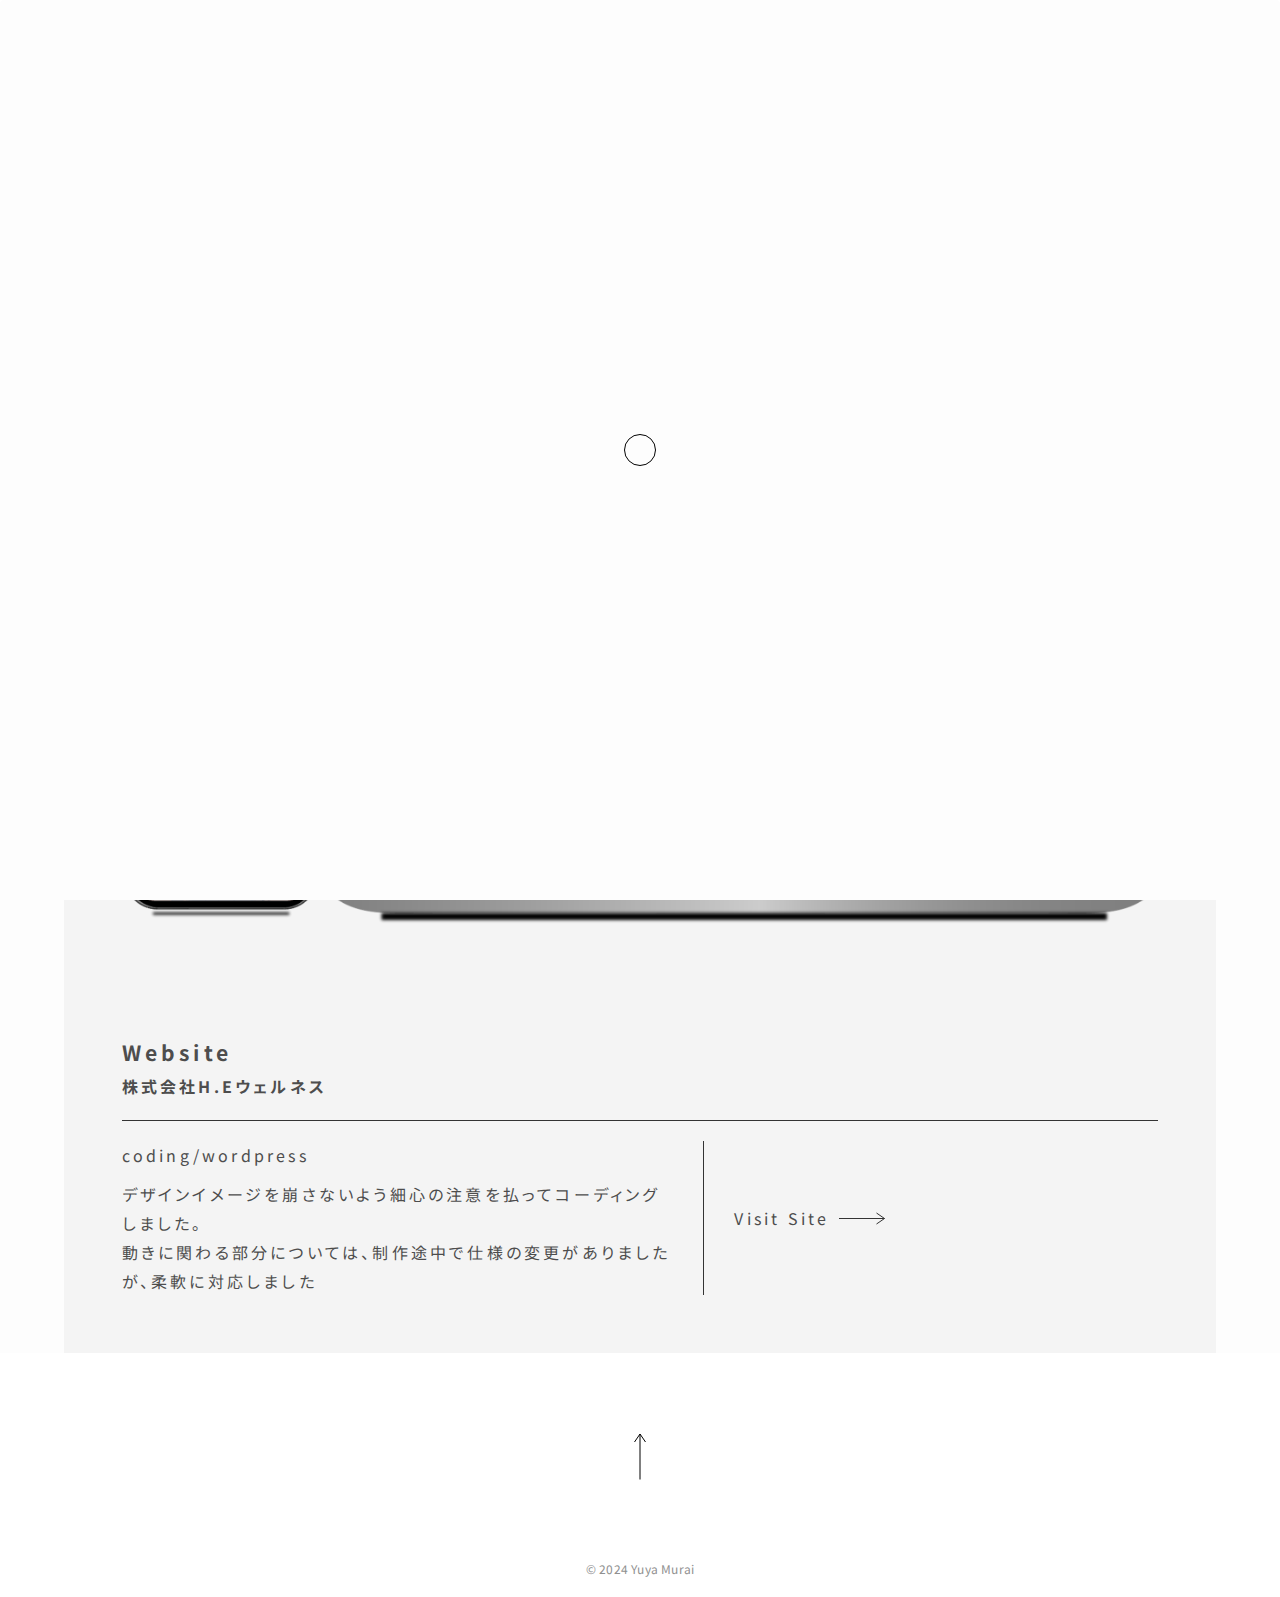
<file: works1.html>
<!DOCTYPE html>
<html>
    <head>
        <meta charset="utf-8">
        <meta http-equiv="X-UA-Compatible" content="IE=edge">
        <title>YUYA MURAI - PORT FOLIO</title>
        <meta name="description" content="">
        <meta name="viewport" content="width=device-width, initial-scale=1">
        <link rel="preconnect" href="https://fonts.googleapis.com">
        <link rel="preconnect" href="https://fonts.gstatic.com" crossorigin>
        <link href="https://fonts.googleapis.com/css2?family=Asap+Condensed:wght@200;300;400;500;600;700;800;900&family=Noto+Sans+JP:wght@100..900&display=swap" rel="stylesheet">
        <link rel="stylesheet" href="css/reset.css">
        <link rel="stylesheet" href="https://cdnjs.cloudflare.com/ajax/libs/animate.css/4.1.1/animate.min.css"/>
        <link rel="stylesheet" href="https://cdn.jsdelivr.net/npm/swiper@11/swiper-bundle.min.css"/>
        <link rel="stylesheet" href="css/style.css">
    </head>
    <body>
        <div class="load">
            <div class="sp sp-wave"></div>
        </div>
        <header>
            <div class="logo"><a href="index.html">YUYA MURAI</a></div>
            <nav class="pc-menu">
                <ul>
                    <li><a href="index.html#top-sec1">Profile</a></li>
                    <li><a href="index.html#top-sec2">Skill</a></li>
                    <li><a href="index.html#top-sec3">Works</a></li>
                </ul>
            </nav>
            <div class="sp-menu">
                <div class="header__inner">
                    <button id="js-hamburger" type="button" class="hamburger" aria-controls="navigation" aria-expanded="false" aria-label="メニューを開く">
                        <span class="hamburger__line"></span>
                        <span class="hamburger__text"></span>
                    </button>
                    <div class="header__nav-area js-nav-area" id="navigation">
                        <nav id="js-global-navigation" class="global-navigation">
                            <ul class="global-navigation__list">
                                <li>
                                    <a href="index.html#top-sec1" class="global-navigation__link">Profile</a>
                                </li>
                                <li>
                                    <a href="index.html#top-sec2" class="global-navigation__link">Skill</a>
                                </li>
                                <li>
                                    <a href="index.html#top-sec3" class="global-navigation__link">Works</a>
                                </li>
                            </ul>
                            <div id="js-focus-trap" tabindex="0"></div>
                        </nav>
                    </div>
                </div>
            </div>
        </header>

        <main>
            <div id="wrapper">
                <div id="w-area">
                    <div class="sub-title">
                        <h2>Works</h2>
                        <p>制作実績</p>
                    </div>
                    <div class="w-works-box">
                        <figure><img src="./img/p-works01.png" alt=""></figure>
                        <div class="works-txt-box">
                            <div class="w-tit">
                                <h3>Website</h3>
                                <p>株式会社H.Eウェルネス</p>
                            </div>
                            <div class="w-content">
                                <p>coding/wordpress</p>
                                <p>
                                    デザインイメージを崩さないよう細心の注意を払ってコーディングしました。<br>
                                    動きに関わる部分については、制作途中で仕様の変更がありましたが、柔軟に対応しました
                                </p>
                            </div>
                            <div class="w-btn">
                                <a href="https://he-wls.com/" target="_blank">
                                    <p>Visit Site</p>
                                    <figure>
                                        <svg width="47" height="13" viewBox="0 0 47 13" fill="none" xmlns="http://www.w3.org/2000/svg">
                                            <path d="M37.5 1L45.5 6.5L37.5 12"/>
                                            <path d="M45.5 6.5L0 6.5"/>
                                        </svg>
                                    </figure>
                                </a>
                            </div>
                        </div>
                    </div>
                </div>
                
                
            </div>
        </main>
        <footer>
            <div class="pagetop"><a href="#"><img src="./img/pagetop.svg" alt="pagetop"></a></div>
            <address>&copy; 2024 Yuya Murai</address>
        </footer>

        <script src="https://code.jquery.com/jquery-3.7.1.min.js"></script>
        <script src="https://cdn.jsdelivr.net/npm/swiper@11/swiper-bundle.min.js"></script>
        <script src="js/main.js"></script>
    </body>
</html>
</file>
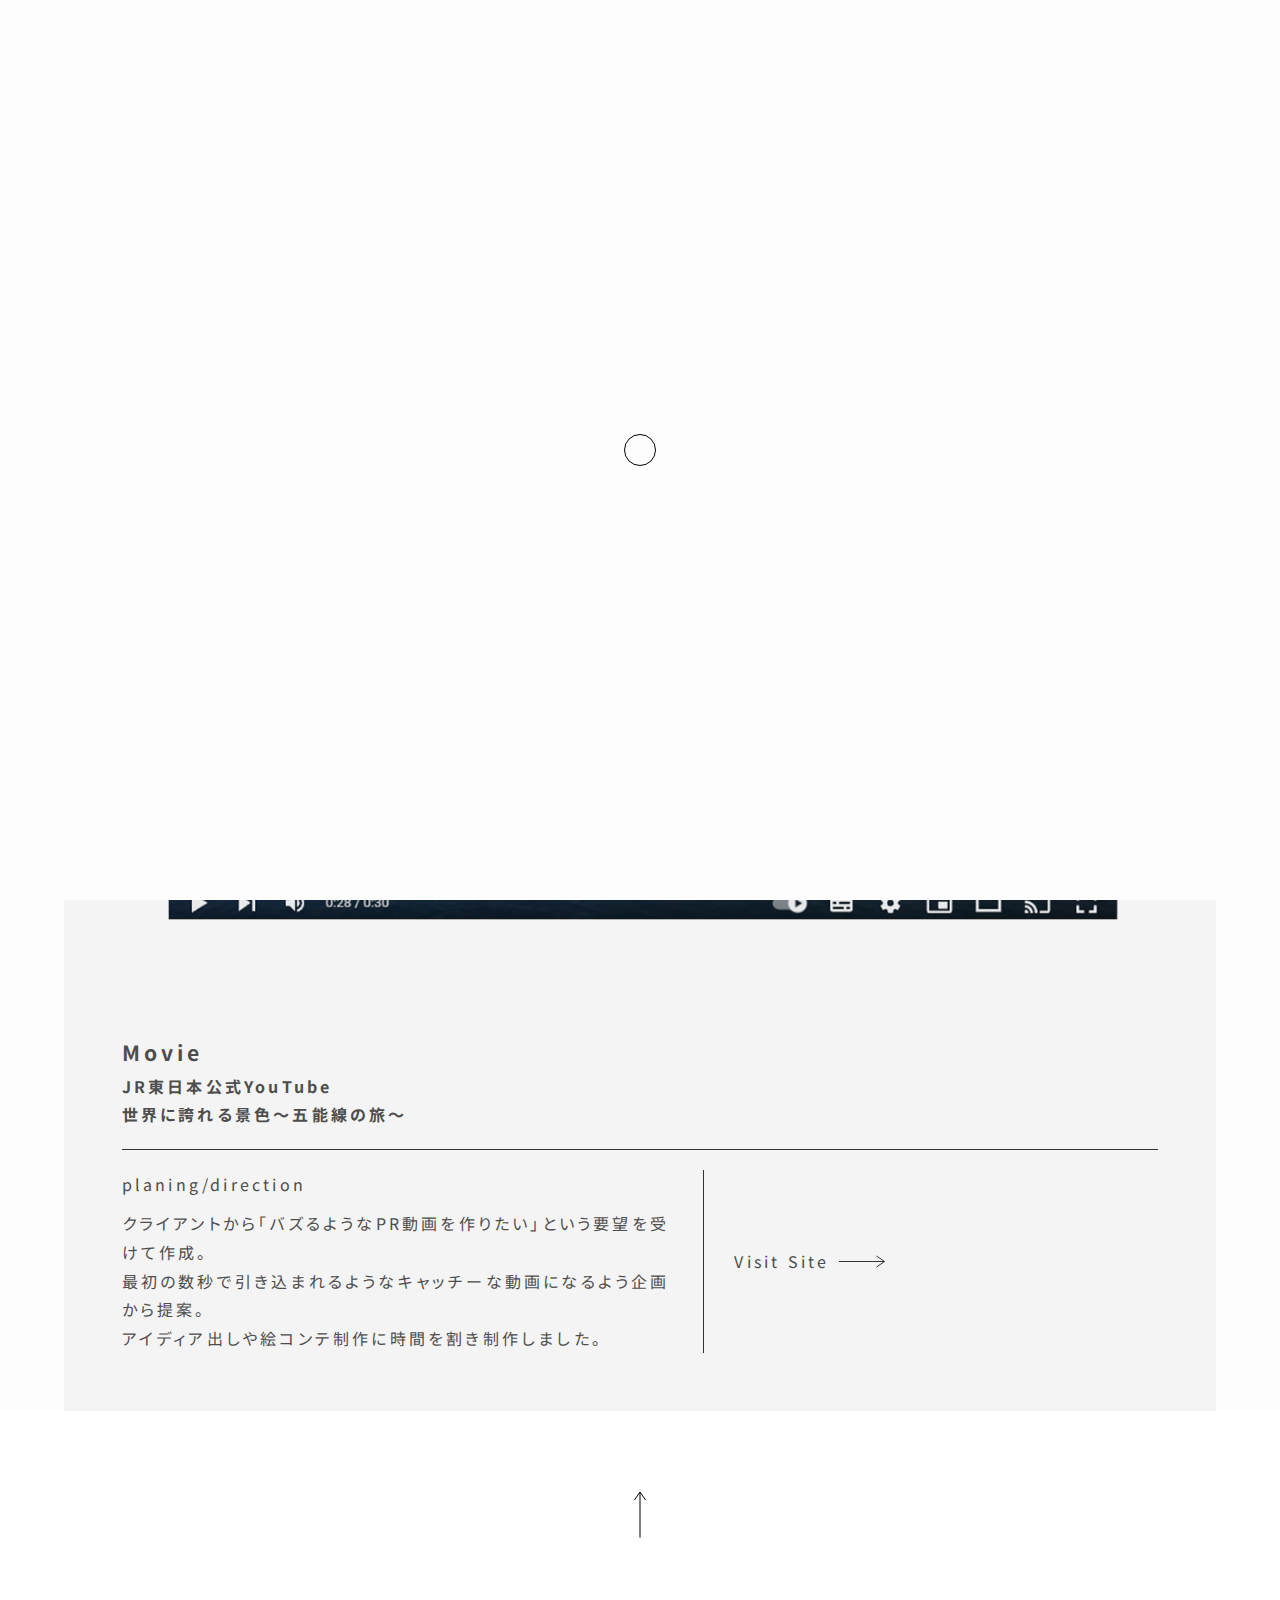
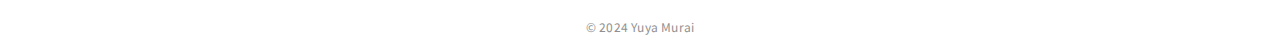
<file: works10.html>
<!DOCTYPE html>
<html>
    <head>
        <meta charset="utf-8">
        <meta http-equiv="X-UA-Compatible" content="IE=edge">
        <title>YUYA MURAI - PORT FOLIO</title>
        <meta name="description" content="">
        <meta name="viewport" content="width=device-width, initial-scale=1">
        <link rel="preconnect" href="https://fonts.googleapis.com">
        <link rel="preconnect" href="https://fonts.gstatic.com" crossorigin>
        <link href="https://fonts.googleapis.com/css2?family=Asap+Condensed:wght@200;300;400;500;600;700;800;900&family=Noto+Sans+JP:wght@100..900&display=swap" rel="stylesheet">
        <link rel="stylesheet" href="css/reset.css">
        <link rel="stylesheet" href="https://cdnjs.cloudflare.com/ajax/libs/animate.css/4.1.1/animate.min.css"/>
        <link rel="stylesheet" href="https://cdn.jsdelivr.net/npm/swiper@11/swiper-bundle.min.css"/>
        <link rel="stylesheet" href="css/style.css">
    </head>
    <body>
        <div class="load">
            <div class="sp sp-wave"></div>
        </div>
        <header>
            <div class="logo"><a href="index.html">YUYA MURAI</a></div>
            <nav class="pc-menu">
                <ul>
                    <li><a href="index.html#top-sec1">Profile</a></li>
                    <li><a href="index.html#top-sec2">Skill</a></li>
                    <li><a href="index.html#top-sec3">Works</a></li>
                </ul>
            </nav>
            <div class="sp-menu">
                <div class="header__inner">
                    <button id="js-hamburger" type="button" class="hamburger" aria-controls="navigation" aria-expanded="false" aria-label="メニューを開く">
                        <span class="hamburger__line"></span>
                        <span class="hamburger__text"></span>
                    </button>
                    <div class="header__nav-area js-nav-area" id="navigation">
                        <nav id="js-global-navigation" class="global-navigation">
                            <ul class="global-navigation__list">
                                <li>
                                    <a href="index.html#top-sec1" class="global-navigation__link">Profile</a>
                                </li>
                                <li>
                                    <a href="index.html#top-sec2" class="global-navigation__link">Skill</a>
                                </li>
                                <li>
                                    <a href="index.html#top-sec3" class="global-navigation__link">Works</a>
                                </li>
                            </ul>
                            <div id="js-focus-trap" tabindex="0"></div>
                        </nav>
                    </div>
                </div>
            </div>
        </header>

        <main>
            <div id="wrapper">
                <div id="w-area">
                    <div class="sub-title">
                        <h2>Works</h2>
                        <p>制作実績</p>
                    </div>
                    <div class="w-works-box">
                        <figure><img src="./img/p-works10.png" alt=""></figure>
                        <div class="works-txt-box">
                            <div class="w-tit">
                                <h3>Movie</h3>
                                <p>JR東日本公式YouTube<br>世界に誇れる景色～五能線の旅～ </p>
                            </div>
                            <div class="w-content">
                                <p>planing/direction</p>
                                <p>
                                    クライアントから「バズるようなPR動画を作りたい」という要望を受けて作成。<br>
                                    最初の数秒で引き込まれるようなキャッチーな動画になるよう企画から提案。<br>
                                    アイディア出しや絵コンテ制作に時間を割き制作しました。

                                </p>
                            </div>
                            <div class="w-btn">
                                <a href="https://www.youtube.com/watch?v=ptPmvdSnKSM" target="_blank">
                                    <p>Visit Site</p>
                                    <figure>
                                        <svg width="47" height="13" viewBox="0 0 47 13" fill="none" xmlns="http://www.w3.org/2000/svg">
                                            <path d="M37.5 1L45.5 6.5L37.5 12"/>
                                            <path d="M45.5 6.5L0 6.5"/>
                                        </svg>
                                    </figure>
                                </a>
                            </div>
                        </div>
                    </div>
                </div>
                
                
            </div>
        </main>
        <footer>
            <div class="pagetop"><a href="#"><img src="./img/pagetop.svg" alt="pagetop"></a></div>
            <address>&copy; 2024 Yuya Murai</address>
        </footer>

        <script src="https://code.jquery.com/jquery-3.7.1.min.js"></script>
        <script src="https://cdn.jsdelivr.net/npm/swiper@11/swiper-bundle.min.js"></script>
        <script src="js/main.js"></script>
    </body>
</html>
</file>
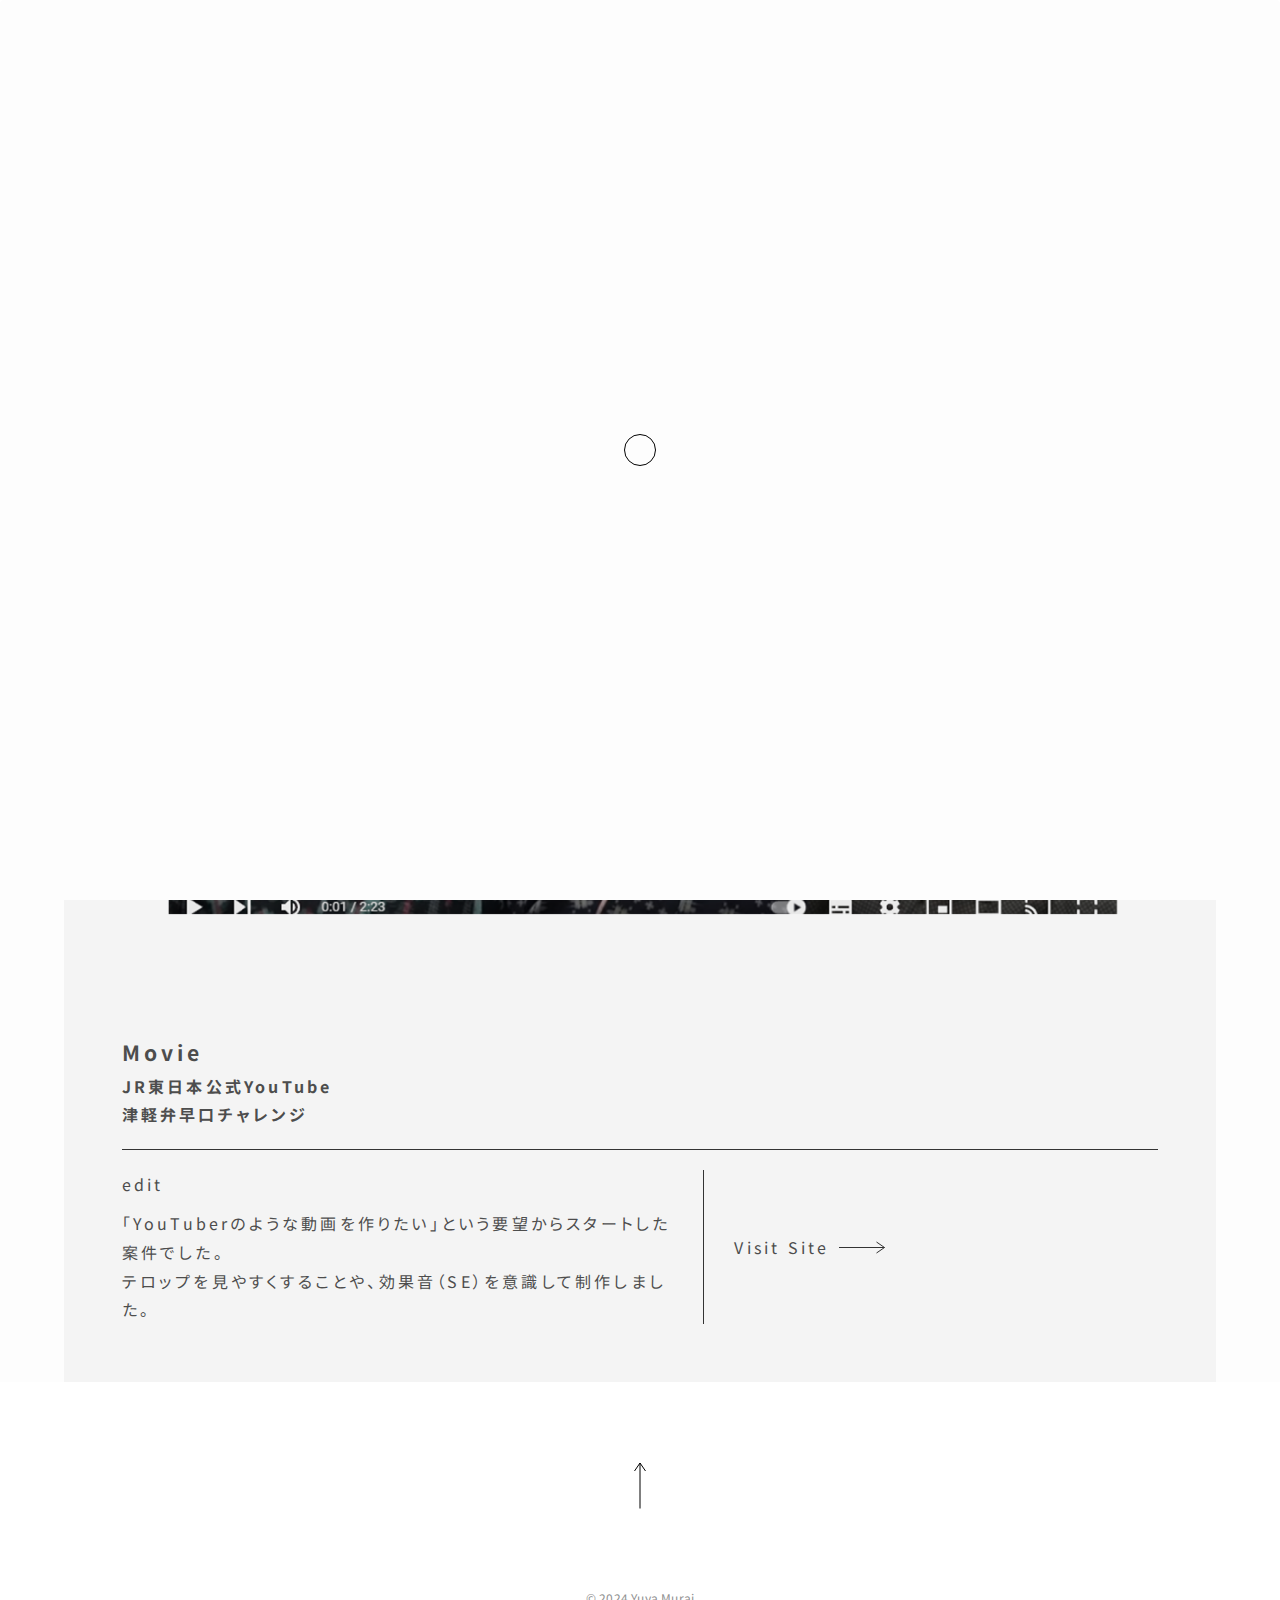
<file: works11.html>
<!DOCTYPE html>
<html>
    <head>
        <meta charset="utf-8">
        <meta http-equiv="X-UA-Compatible" content="IE=edge">
        <title>YUYA MURAI - PORT FOLIO</title>
        <meta name="description" content="">
        <meta name="viewport" content="width=device-width, initial-scale=1">
        <link rel="preconnect" href="https://fonts.googleapis.com">
        <link rel="preconnect" href="https://fonts.gstatic.com" crossorigin>
        <link href="https://fonts.googleapis.com/css2?family=Asap+Condensed:wght@200;300;400;500;600;700;800;900&family=Noto+Sans+JP:wght@100..900&display=swap" rel="stylesheet">
        <link rel="stylesheet" href="css/reset.css">
        <link rel="stylesheet" href="https://cdnjs.cloudflare.com/ajax/libs/animate.css/4.1.1/animate.min.css"/>
        <link rel="stylesheet" href="https://cdn.jsdelivr.net/npm/swiper@11/swiper-bundle.min.css"/>
        <link rel="stylesheet" href="css/style.css">
    </head>
    <body>
        <div class="load">
            <div class="sp sp-wave"></div>
        </div>
        <header>
            <div class="logo"><a href="index.html">YUYA MURAI</a></div>
            <nav class="pc-menu">
                <ul>
                    <li><a href="index.html#top-sec1">Profile</a></li>
                    <li><a href="index.html#top-sec2">Skill</a></li>
                    <li><a href="index.html#top-sec3">Works</a></li>
                </ul>
            </nav>
            <div class="sp-menu">
                <div class="header__inner">
                    <button id="js-hamburger" type="button" class="hamburger" aria-controls="navigation" aria-expanded="false" aria-label="メニューを開く">
                        <span class="hamburger__line"></span>
                        <span class="hamburger__text"></span>
                    </button>
                    <div class="header__nav-area js-nav-area" id="navigation">
                        <nav id="js-global-navigation" class="global-navigation">
                            <ul class="global-navigation__list">
                                <li>
                                    <a href="index.html#top-sec1" class="global-navigation__link">Profile</a>
                                </li>
                                <li>
                                    <a href="index.html#top-sec2" class="global-navigation__link">Skill</a>
                                </li>
                                <li>
                                    <a href="index.html#top-sec3" class="global-navigation__link">Works</a>
                                </li>
                            </ul>
                            <div id="js-focus-trap" tabindex="0"></div>
                        </nav>
                    </div>
                </div>
            </div>
        </header>

        <main>
            <div id="wrapper">
                <div id="w-area">
                    <div class="sub-title">
                        <h2>Works</h2>
                        <p>制作実績</p>
                    </div>
                    <div class="w-works-box">
                        <figure><img src="./img/p-works11.png" alt=""></figure>
                        <div class="works-txt-box">
                            <div class="w-tit">
                                <h3>Movie</h3>
                                <p>JR東日本公式YouTube<br>津軽弁早口チャレンジ</p>
                            </div>
                            <div class="w-content">
                                <p>edit</p>
                                <p>
                                    「YouTuberのような動画を作りたい」という要望からスタートした案件でした。<br>
                                    テロップを見やすくすることや、効果音（SE）を意識して制作しました。
                                </p>
                            </div>
                            <div class="w-btn">
                                <a href="https://www.youtube.com/watch?v=-c2HgPJBnuM" target="_blank">
                                    <p>Visit Site</p>
                                    <figure>
                                        <svg width="47" height="13" viewBox="0 0 47 13" fill="none" xmlns="http://www.w3.org/2000/svg">
                                            <path d="M37.5 1L45.5 6.5L37.5 12"/>
                                            <path d="M45.5 6.5L0 6.5"/>
                                        </svg>
                                    </figure>
                                </a>
                            </div>
                        </div>
                    </div>
                </div>
                
                
            </div>
        </main>
        <footer>
            <div class="pagetop"><a href="#"><img src="./img/pagetop.svg" alt="pagetop"></a></div>
            <address>&copy; 2024 Yuya Murai</address>
        </footer>

        <script src="https://code.jquery.com/jquery-3.7.1.min.js"></script>
        <script src="https://cdn.jsdelivr.net/npm/swiper@11/swiper-bundle.min.js"></script>
        <script src="js/main.js"></script>
    </body>
</html>
</file>
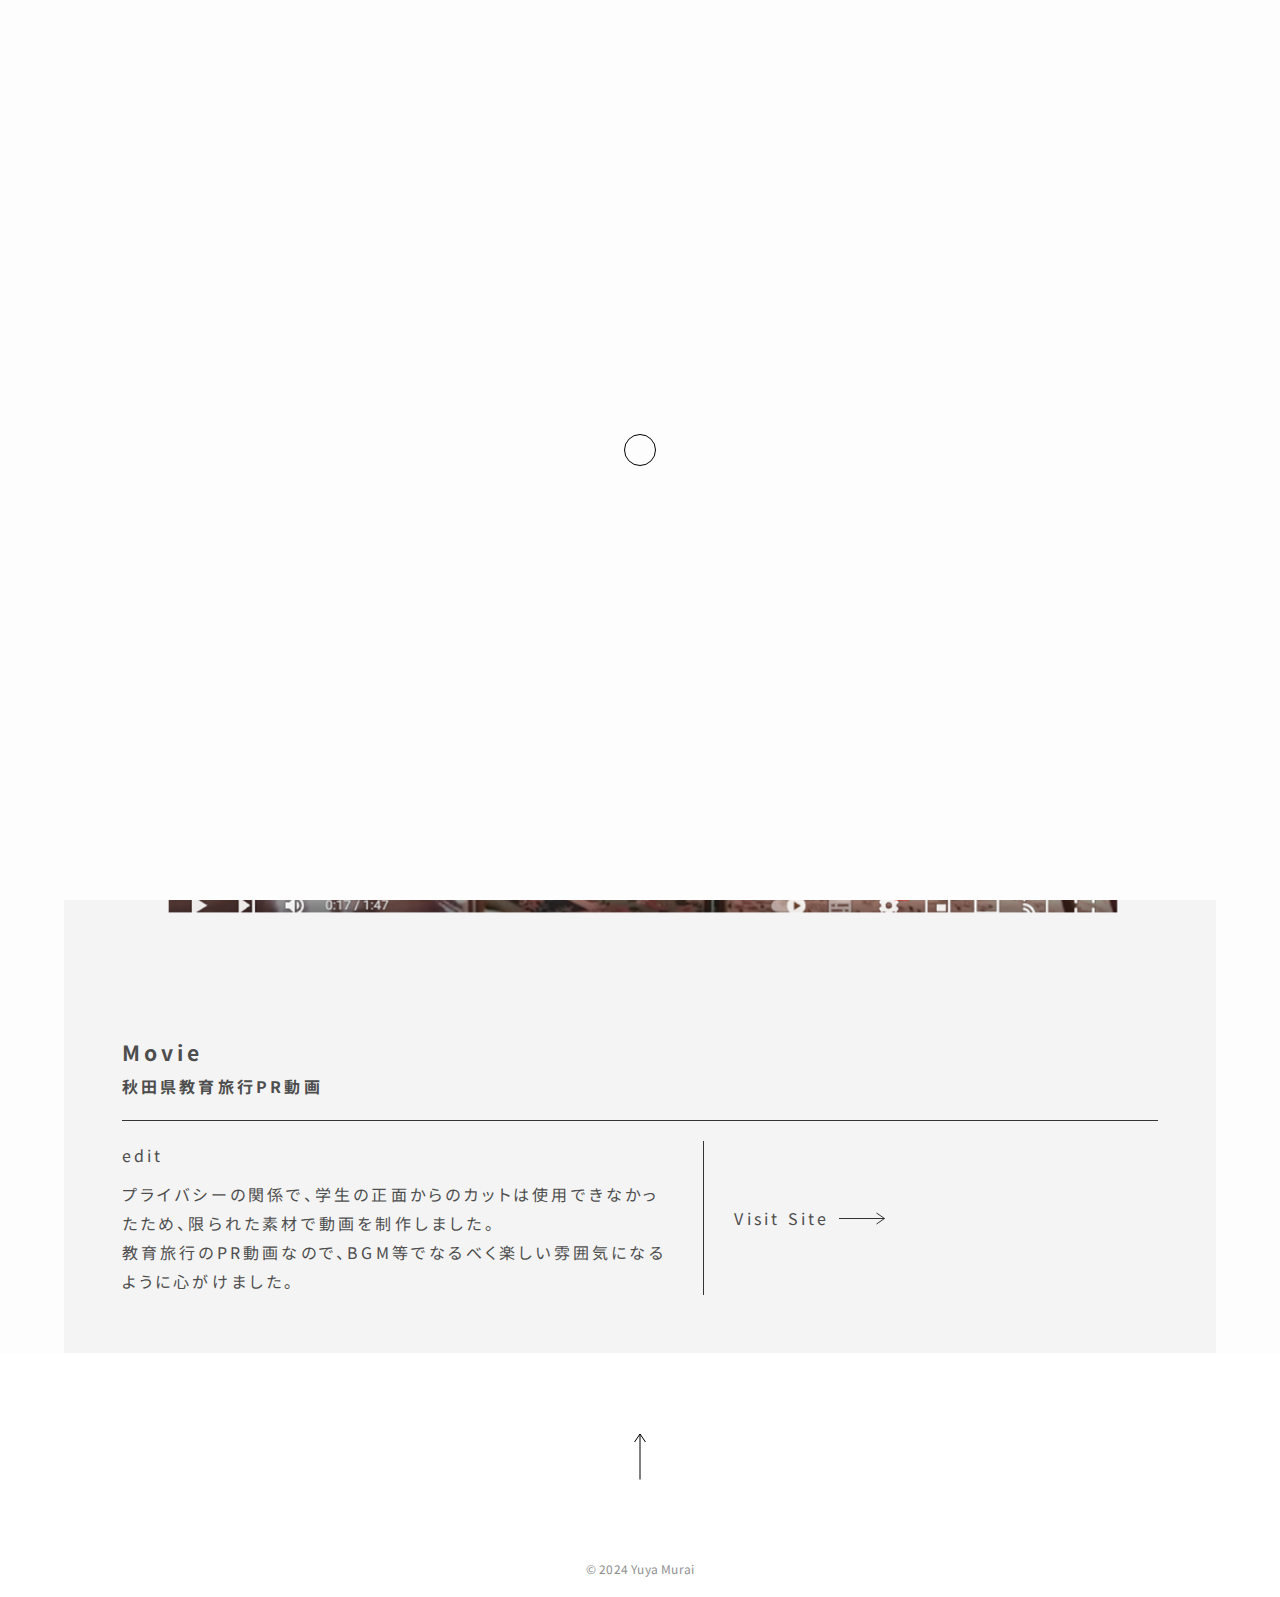
<file: works12.html>
<!DOCTYPE html>
<html>
    <head>
        <meta charset="utf-8">
        <meta http-equiv="X-UA-Compatible" content="IE=edge">
        <title>YUYA MURAI - PORT FOLIO</title>
        <meta name="description" content="">
        <meta name="viewport" content="width=device-width, initial-scale=1">
        <link rel="preconnect" href="https://fonts.googleapis.com">
        <link rel="preconnect" href="https://fonts.gstatic.com" crossorigin>
        <link href="https://fonts.googleapis.com/css2?family=Asap+Condensed:wght@200;300;400;500;600;700;800;900&family=Noto+Sans+JP:wght@100..900&display=swap" rel="stylesheet">
        <link rel="stylesheet" href="css/reset.css">
        <link rel="stylesheet" href="https://cdnjs.cloudflare.com/ajax/libs/animate.css/4.1.1/animate.min.css"/>
        <link rel="stylesheet" href="https://cdn.jsdelivr.net/npm/swiper@11/swiper-bundle.min.css"/>
        <link rel="stylesheet" href="css/style.css">
    </head>
    <body>
        <div class="load">
            <div class="sp sp-wave"></div>
        </div>
        <header>
            <div class="logo"><a href="index.html">YUYA MURAI</a></div>
            <nav class="pc-menu">
                <ul>
                    <li><a href="index.html#top-sec1">Profile</a></li>
                    <li><a href="index.html#top-sec2">Skill</a></li>
                    <li><a href="index.html#top-sec3">Works</a></li>
                </ul>
            </nav>
            <div class="sp-menu">
                <div class="header__inner">
                    <button id="js-hamburger" type="button" class="hamburger" aria-controls="navigation" aria-expanded="false" aria-label="メニューを開く">
                        <span class="hamburger__line"></span>
                        <span class="hamburger__text"></span>
                    </button>
                    <div class="header__nav-area js-nav-area" id="navigation">
                        <nav id="js-global-navigation" class="global-navigation">
                            <ul class="global-navigation__list">
                                <li>
                                    <a href="index.html#top-sec1" class="global-navigation__link">Profile</a>
                                </li>
                                <li>
                                    <a href="index.html#top-sec2" class="global-navigation__link">Skill</a>
                                </li>
                                <li>
                                    <a href="index.html#top-sec3" class="global-navigation__link">Works</a>
                                </li>
                            </ul>
                            <div id="js-focus-trap" tabindex="0"></div>
                        </nav>
                    </div>
                </div>
            </div>
        </header>

        <main>
            <div id="wrapper">
                <div id="w-area">
                    <div class="sub-title">
                        <h2>Works</h2>
                        <p>制作実績</p>
                    </div>
                    <div class="w-works-box">
                        <figure><img src="./img/p-works12.png" alt=""></figure>
                        <div class="works-txt-box">
                            <div class="w-tit">
                                <h3>Movie</h3>
                                <p>秋田県教育旅行PR動画</p>
                            </div>
                            <div class="w-content">
                                <p>edit</p>
                                <p>
                                    プライバシーの関係で、学生の正面からのカットは使用できなかったため、限られた素材で動画を制作しました。<br>
                                    教育旅行のPR動画なので、BGM等でなるべく楽しい雰囲気になるように心がけました。
                                </p>
                            </div>
                            <div class="w-btn">
                                <a href="https://www.youtube.com/watch?v=Stc4_il9CQs" target="_blank">
                                    <p>Visit Site</p>
                                    <figure>
                                        <svg width="47" height="13" viewBox="0 0 47 13" fill="none" xmlns="http://www.w3.org/2000/svg">
                                            <path d="M37.5 1L45.5 6.5L37.5 12"/>
                                            <path d="M45.5 6.5L0 6.5"/>
                                        </svg>
                                    </figure>
                                </a>
                            </div>
                        </div>
                    </div>
                </div>
                
                
            </div>
        </main>
        <footer>
            <div class="pagetop"><a href="#"><img src="./img/pagetop.svg" alt="pagetop"></a></div>
            <address>&copy; 2024 Yuya Murai</address>
        </footer>

        <script src="https://code.jquery.com/jquery-3.7.1.min.js"></script>
        <script src="https://cdn.jsdelivr.net/npm/swiper@11/swiper-bundle.min.js"></script>
        <script src="js/main.js"></script>
    </body>
</html>
</file>
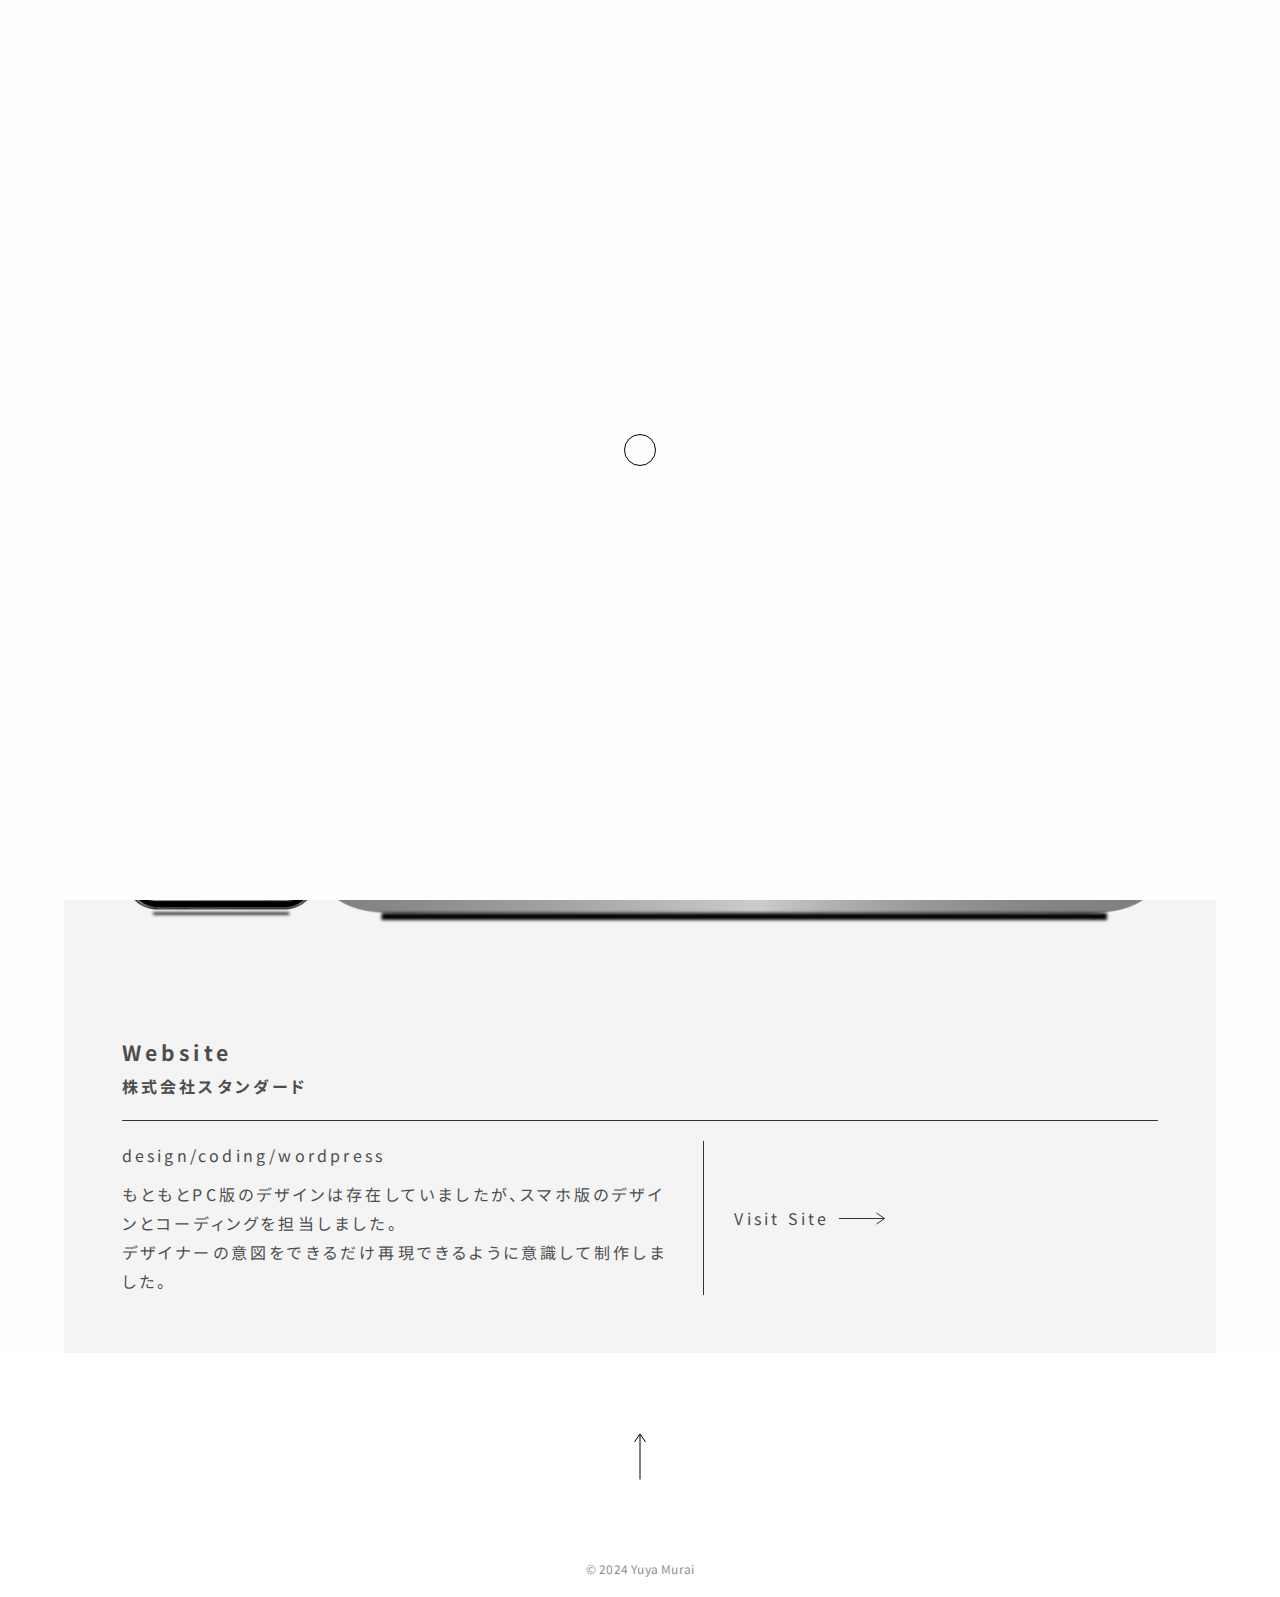
<file: works2.html>
<!DOCTYPE html>
<html>
    <head>
        <meta charset="utf-8">
        <meta http-equiv="X-UA-Compatible" content="IE=edge">
        <title>YUYA MURAI - PORT FOLIO</title>
        <meta name="description" content="">
        <meta name="viewport" content="width=device-width, initial-scale=1">
        <link rel="preconnect" href="https://fonts.googleapis.com">
        <link rel="preconnect" href="https://fonts.gstatic.com" crossorigin>
        <link href="https://fonts.googleapis.com/css2?family=Asap+Condensed:wght@200;300;400;500;600;700;800;900&family=Noto+Sans+JP:wght@100..900&display=swap" rel="stylesheet">
        <link rel="stylesheet" href="css/reset.css">
        <link rel="stylesheet" href="https://cdnjs.cloudflare.com/ajax/libs/animate.css/4.1.1/animate.min.css"/>
        <link rel="stylesheet" href="https://cdn.jsdelivr.net/npm/swiper@11/swiper-bundle.min.css"/>
        <link rel="stylesheet" href="css/style.css">
    </head>
    <body>
        <div class="load">
            <div class="sp sp-wave"></div>
        </div>
        <header>
            <div class="logo"><a href="index.html">YUYA MURAI</a></div>
            <nav class="pc-menu">
                <ul>
                    <li><a href="index.html#top-sec1">Profile</a></li>
                    <li><a href="index.html#top-sec2">Skill</a></li>
                    <li><a href="index.html#top-sec3">Works</a></li>
                </ul>
            </nav>
            <div class="sp-menu">
                <div class="header__inner">
                    <button id="js-hamburger" type="button" class="hamburger" aria-controls="navigation" aria-expanded="false" aria-label="メニューを開く">
                        <span class="hamburger__line"></span>
                        <span class="hamburger__text"></span>
                    </button>
                    <div class="header__nav-area js-nav-area" id="navigation">
                        <nav id="js-global-navigation" class="global-navigation">
                            <ul class="global-navigation__list">
                                <li>
                                    <a href="index.html#top-sec1" class="global-navigation__link">Profile</a>
                                </li>
                                <li>
                                    <a href="index.html#top-sec2" class="global-navigation__link">Skill</a>
                                </li>
                                <li>
                                    <a href="index.html#top-sec3" class="global-navigation__link">Works</a>
                                </li>
                            </ul>
                            <div id="js-focus-trap" tabindex="0"></div>
                        </nav>
                    </div>
                </div>
            </div>
        </header>

        <main>
            <div id="wrapper">
                <div id="w-area">
                    <div class="sub-title">
                        <h2>Works</h2>
                        <p>制作実績</p>
                    </div>
                    <div class="w-works-box">
                        <figure><img src="./img/p-works02.png" alt=""></figure>
                        <div class="works-txt-box">
                            <div class="w-tit">
                                <h3>Website</h3>
                                <p>株式会社スタンダード</p>
                            </div>
                            <div class="w-content">
                                <p>design/coding/wordpress</p>
                                <p>
                                    もともとPC版のデザインは存在していましたが、スマホ版のデザインとコーディングを担当しました。<br>
                                    デザイナーの意図をできるだけ再現できるように意識して制作しました。
                                </p>
                            </div>
                            <div class="w-btn">
                                <a href="http://standard-inc.co.jp/" target="_blank">
                                    <p>Visit Site</p>
                                    <figure>
                                        <svg width="47" height="13" viewBox="0 0 47 13" fill="none" xmlns="http://www.w3.org/2000/svg">
                                            <path d="M37.5 1L45.5 6.5L37.5 12"/>
                                            <path d="M45.5 6.5L0 6.5"/>
                                        </svg>
                                    </figure>
                                </a>
                            </div>
                        </div>
                    </div>
                </div>
                
                
            </div>
        </main>
        <footer>
            <div class="pagetop"><a href="#"><img src="./img/pagetop.svg" alt="pagetop"></a></div>
            <address>&copy; 2024 Yuya Murai</address>
        </footer>

        <script src="https://code.jquery.com/jquery-3.7.1.min.js"></script>
        <script src="https://cdn.jsdelivr.net/npm/swiper@11/swiper-bundle.min.js"></script>
        <script src="js/main.js"></script>
    </body>
</html>
</file>
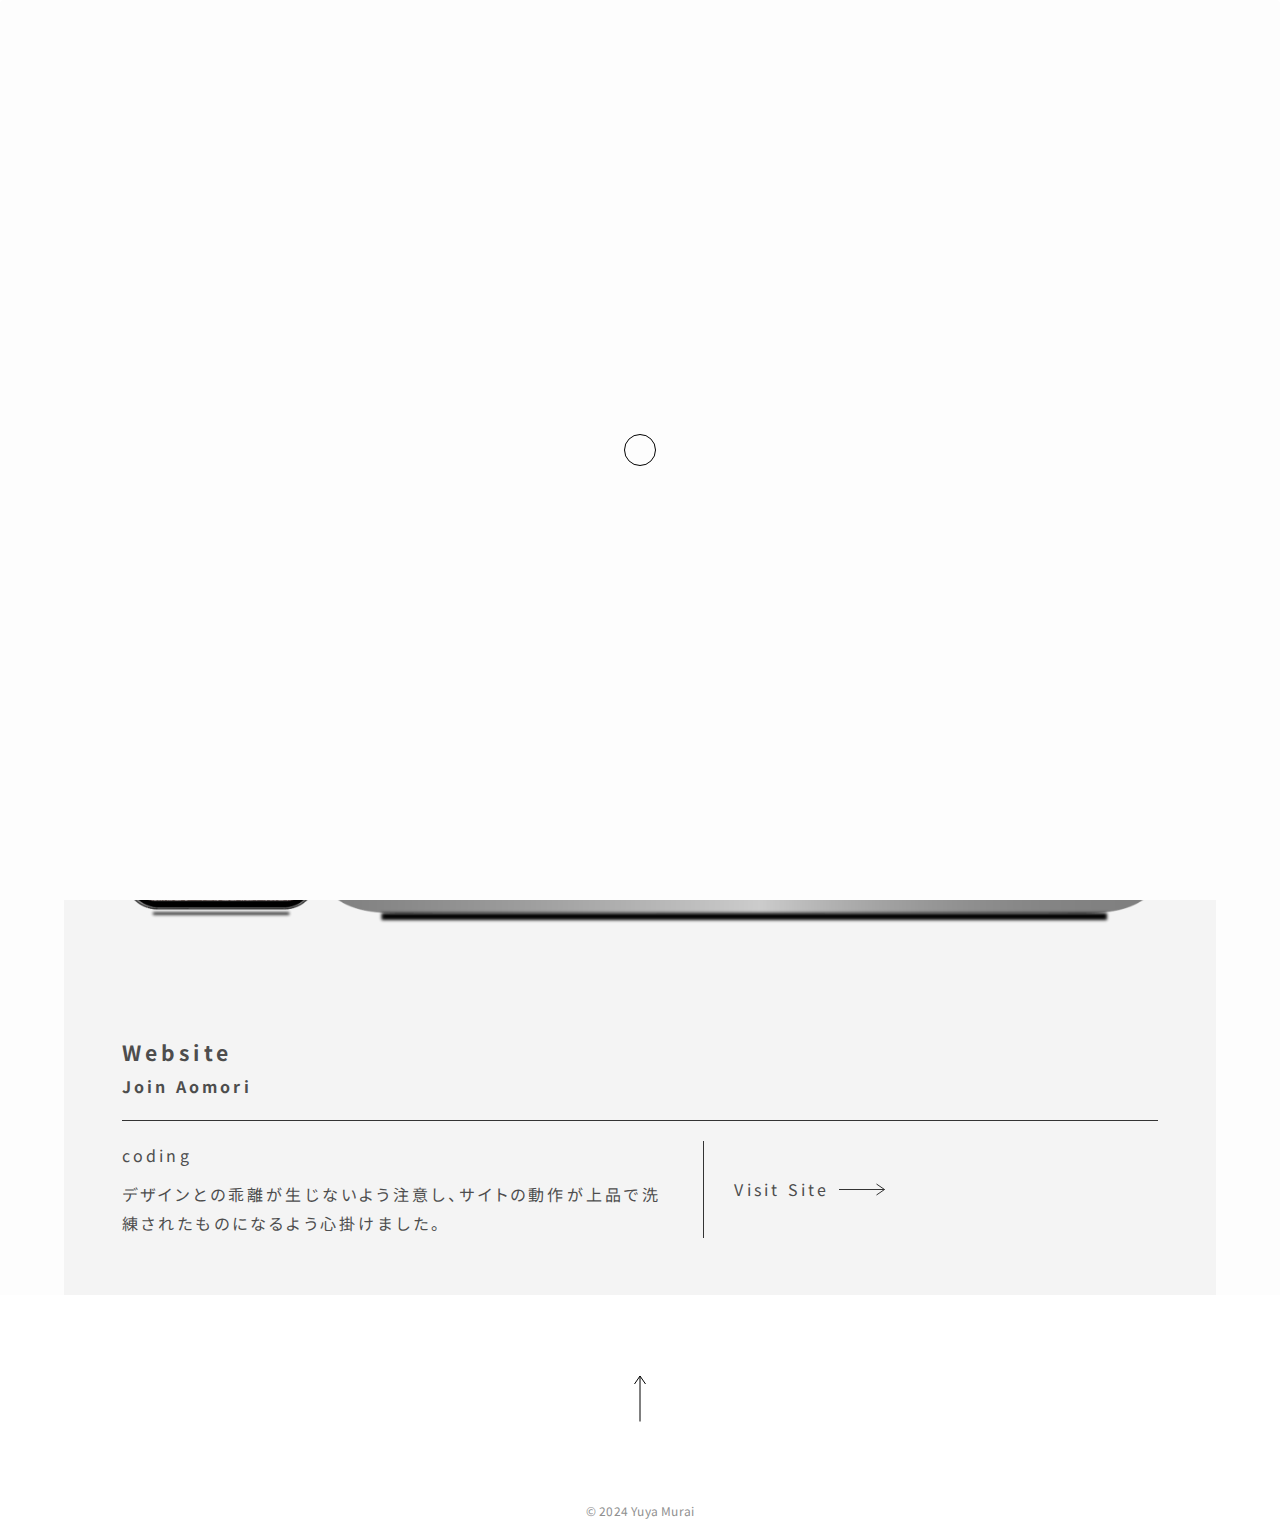
<file: works3.html>
<!DOCTYPE html>
<html>
    <head>
        <meta charset="utf-8">
        <meta http-equiv="X-UA-Compatible" content="IE=edge">
        <title>YUYA MURAI - PORT FOLIO</title>
        <meta name="description" content="">
        <meta name="viewport" content="width=device-width, initial-scale=1">
        <link rel="preconnect" href="https://fonts.googleapis.com">
        <link rel="preconnect" href="https://fonts.gstatic.com" crossorigin>
        <link href="https://fonts.googleapis.com/css2?family=Asap+Condensed:wght@200;300;400;500;600;700;800;900&family=Noto+Sans+JP:wght@100..900&display=swap" rel="stylesheet">
        <link rel="stylesheet" href="css/reset.css">
        <link rel="stylesheet" href="https://cdnjs.cloudflare.com/ajax/libs/animate.css/4.1.1/animate.min.css"/>
        <link rel="stylesheet" href="https://cdn.jsdelivr.net/npm/swiper@11/swiper-bundle.min.css"/>
        <link rel="stylesheet" href="css/style.css">
    </head>
    <body>
        <div class="load">
            <div class="sp sp-wave"></div>
        </div>
        <header>
            <div class="logo"><a href="index.html">YUYA MURAI</a></div>
            <nav class="pc-menu">
                <ul>
                    <li><a href="index.html#top-sec1">Profile</a></li>
                    <li><a href="index.html#top-sec2">Skill</a></li>
                    <li><a href="index.html#top-sec3">Works</a></li>
                </ul>
            </nav>
            <div class="sp-menu">
                <div class="header__inner">
                    <button id="js-hamburger" type="button" class="hamburger" aria-controls="navigation" aria-expanded="false" aria-label="メニューを開く">
                        <span class="hamburger__line"></span>
                        <span class="hamburger__text"></span>
                    </button>
                    <div class="header__nav-area js-nav-area" id="navigation">
                        <nav id="js-global-navigation" class="global-navigation">
                            <ul class="global-navigation__list">
                                <li>
                                    <a href="index.html#top-sec1" class="global-navigation__link">Profile</a>
                                </li>
                                <li>
                                    <a href="index.html#top-sec2" class="global-navigation__link">Skill</a>
                                </li>
                                <li>
                                    <a href="index.html#top-sec3" class="global-navigation__link">Works</a>
                                </li>
                            </ul>
                            <div id="js-focus-trap" tabindex="0"></div>
                        </nav>
                    </div>
                </div>
            </div>
        </header>

        <main>
            <div id="wrapper">
                <div id="w-area">
                    <div class="sub-title">
                        <h2>Works</h2>
                        <p>制作実績</p>
                    </div>
                    <div class="w-works-box">
                        <figure><img src="./img/p-works03.png" alt=""></figure>
                        <div class="works-txt-box">
                            <div class="w-tit">
                                <h3>Website</h3>
                                <p>Join Aomori</p>
                            </div>
                            <div class="w-content">
                                <p>coding</p>
                                <p>
                                    デザインとの乖離が生じないよう注意し、サイトの動作が上品で洗練されたものになるよう心掛けました。
                                </p>
                            </div>
                            <div class="w-btn">
                                <a href="https://www.join-aomori.jp/" target="_blank">
                                    <p>Visit Site</p>
                                    <figure>
                                        <svg width="47" height="13" viewBox="0 0 47 13" fill="none" xmlns="http://www.w3.org/2000/svg">
                                            <path d="M37.5 1L45.5 6.5L37.5 12"/>
                                            <path d="M45.5 6.5L0 6.5"/>
                                        </svg>
                                    </figure>
                                </a>
                            </div>
                        </div>
                    </div>
                </div>
                
                
            </div>
        </main>
        <footer>
            <div class="pagetop"><a href="#"><img src="./img/pagetop.svg" alt="pagetop"></a></div>
            <address>&copy; 2024 Yuya Murai</address>
        </footer>

        <script src="https://code.jquery.com/jquery-3.7.1.min.js"></script>
        <script src="https://cdn.jsdelivr.net/npm/swiper@11/swiper-bundle.min.js"></script>
        <script src="js/main.js"></script>
    </body>
</html>
</file>
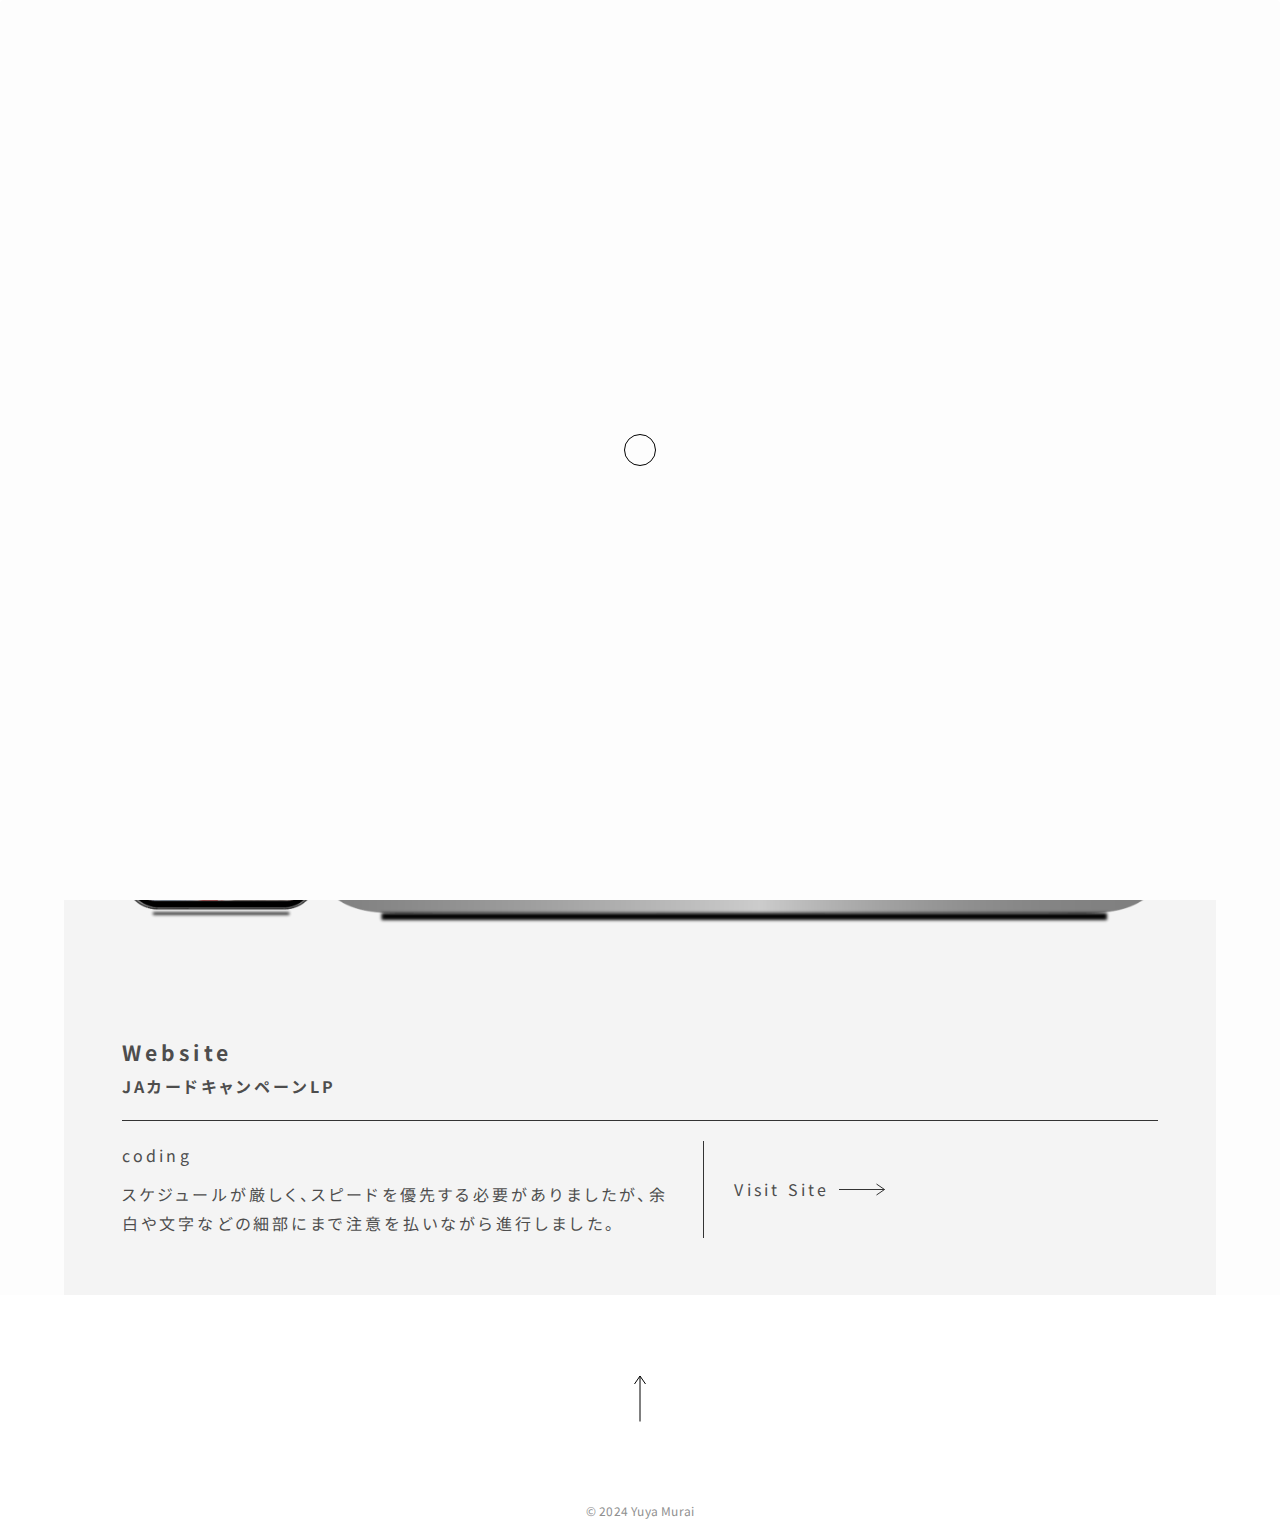
<file: works4.html>
<!DOCTYPE html>
<html>
    <head>
        <meta charset="utf-8">
        <meta http-equiv="X-UA-Compatible" content="IE=edge">
        <title>YUYA MURAI - PORT FOLIO</title>
        <meta name="description" content="">
        <meta name="viewport" content="width=device-width, initial-scale=1">
        <link rel="preconnect" href="https://fonts.googleapis.com">
        <link rel="preconnect" href="https://fonts.gstatic.com" crossorigin>
        <link href="https://fonts.googleapis.com/css2?family=Asap+Condensed:wght@200;300;400;500;600;700;800;900&family=Noto+Sans+JP:wght@100..900&display=swap" rel="stylesheet">
        <link rel="stylesheet" href="css/reset.css">
        <link rel="stylesheet" href="https://cdnjs.cloudflare.com/ajax/libs/animate.css/4.1.1/animate.min.css"/>
        <link rel="stylesheet" href="https://cdn.jsdelivr.net/npm/swiper@11/swiper-bundle.min.css"/>
        <link rel="stylesheet" href="css/style.css">
    </head>
    <body>
        <div class="load">
            <div class="sp sp-wave"></div>
        </div>
        <header>
            <div class="logo"><a href="index.html">YUYA MURAI</a></div>
            <nav class="pc-menu">
                <ul>
                    <li><a href="index.html#top-sec1">Profile</a></li>
                    <li><a href="index.html#top-sec2">Skill</a></li>
                    <li><a href="index.html#top-sec3">Works</a></li>
                </ul>
            </nav>
            <div class="sp-menu">
                <div class="header__inner">
                    <button id="js-hamburger" type="button" class="hamburger" aria-controls="navigation" aria-expanded="false" aria-label="メニューを開く">
                        <span class="hamburger__line"></span>
                        <span class="hamburger__text"></span>
                    </button>
                    <div class="header__nav-area js-nav-area" id="navigation">
                        <nav id="js-global-navigation" class="global-navigation">
                            <ul class="global-navigation__list">
                                <li>
                                    <a href="index.html#top-sec1" class="global-navigation__link">Profile</a>
                                </li>
                                <li>
                                    <a href="index.html#top-sec2" class="global-navigation__link">Skill</a>
                                </li>
                                <li>
                                    <a href="index.html#top-sec3" class="global-navigation__link">Works</a>
                                </li>
                            </ul>
                            <div id="js-focus-trap" tabindex="0"></div>
                        </nav>
                    </div>
                </div>
            </div>
        </header>

        <main>
            <div id="wrapper">
                <div id="w-area">
                    <div class="sub-title">
                        <h2>Works</h2>
                        <p>制作実績</p>
                    </div>
                    <div class="w-works-box">
                        <figure><img src="./img/p-works04.png" alt=""></figure>
                        <div class="works-txt-box">
                            <div class="w-tit">
                                <h3>Website</h3>
                                <p>JAカードキャンペーンLP</p>
                            </div>
                            <div class="w-content">
                                <p>coding</p>
                                <p>
                                    スケジュールが厳しく、スピードを優先する必要がありましたが、余白や文字などの細部にまで注意を払いながら進行しました。
                                </p>
                            </div>
                            <div class="w-btn">
                                <a href="https://www.jacard-tokuten.jp/2304/ss/" target="_blank">
                                    <p>Visit Site</p>
                                    <figure>
                                        <svg width="47" height="13" viewBox="0 0 47 13" fill="none" xmlns="http://www.w3.org/2000/svg">
                                            <path d="M37.5 1L45.5 6.5L37.5 12"/>
                                            <path d="M45.5 6.5L0 6.5"/>
                                        </svg>
                                    </figure>
                                </a>
                            </div>
                        </div>
                    </div>
                </div>
                
                
            </div>
        </main>
        <footer>
            <div class="pagetop"><a href="#"><img src="./img/pagetop.svg" alt="pagetop"></a></div>
            <address>&copy; 2024 Yuya Murai</address>
        </footer>

        <script src="https://code.jquery.com/jquery-3.7.1.min.js"></script>
        <script src="https://cdn.jsdelivr.net/npm/swiper@11/swiper-bundle.min.js"></script>
        <script src="js/main.js"></script>
    </body>
</html>
</file>
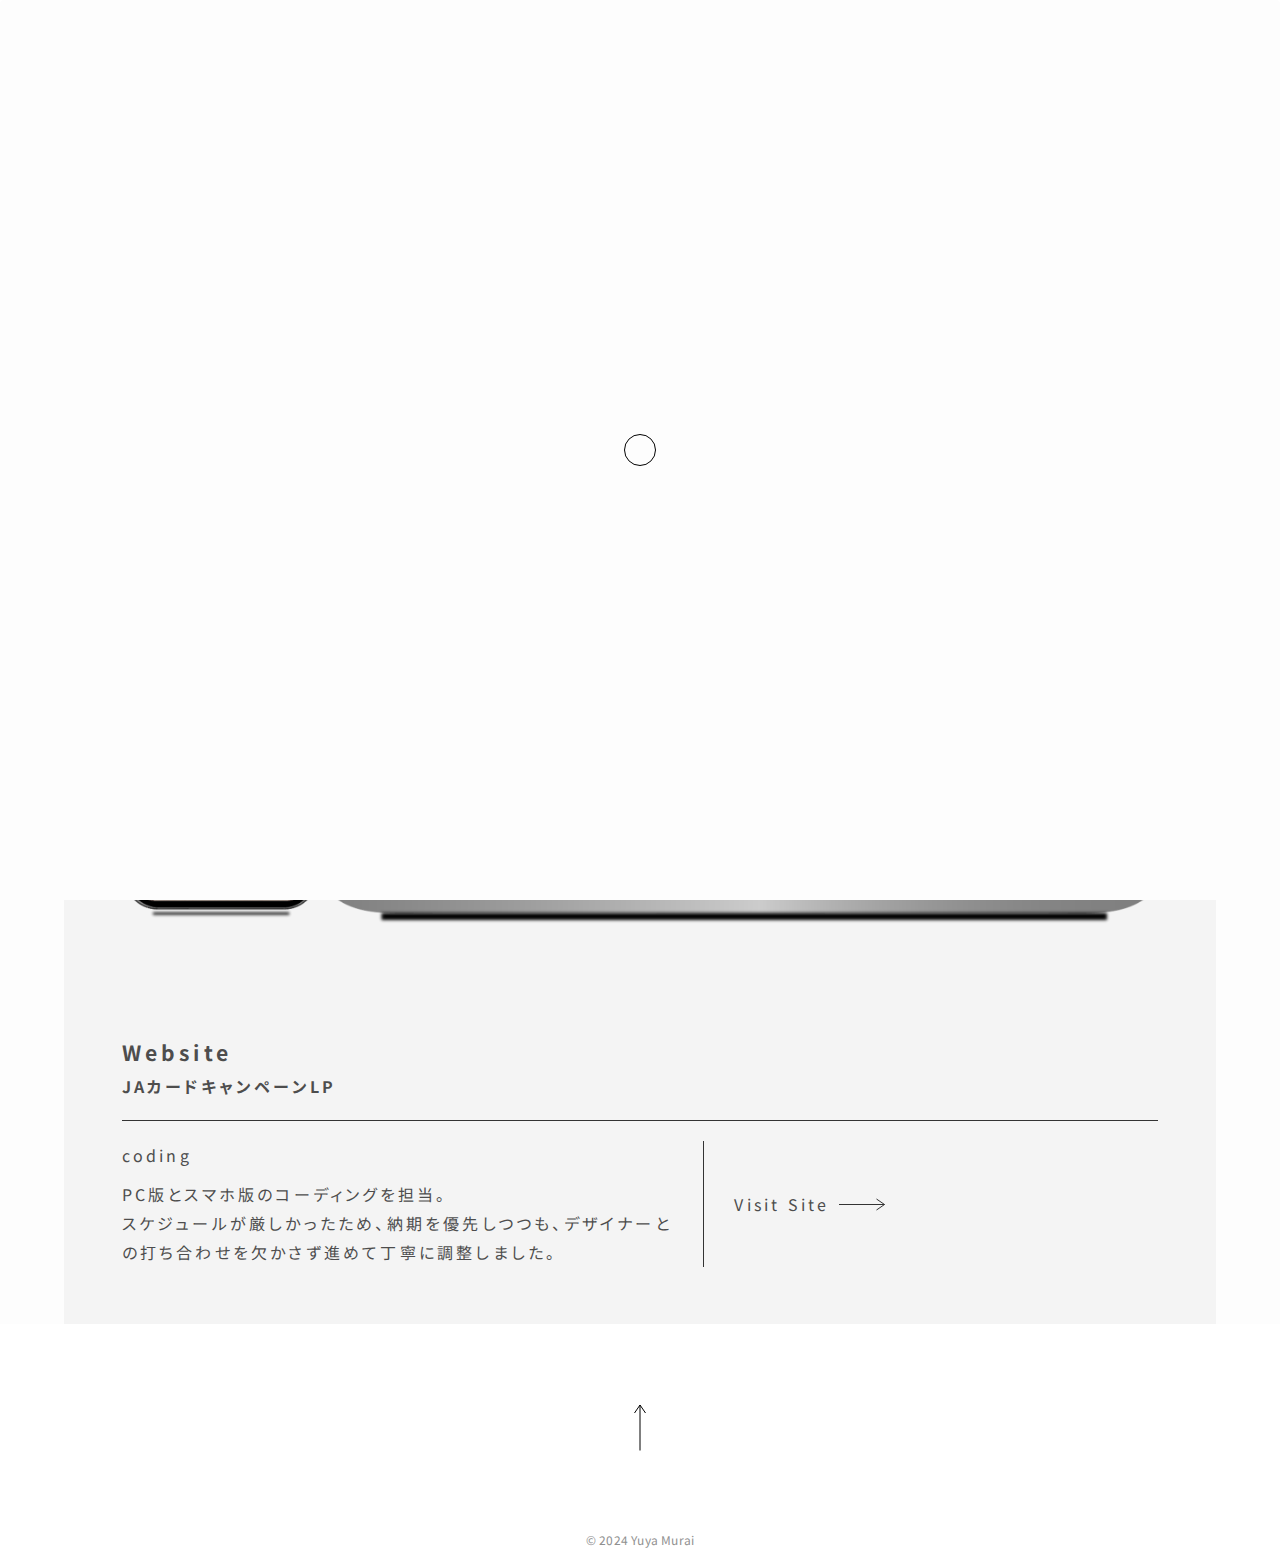
<file: works5.html>
<!DOCTYPE html>
<html>
    <head>
        <meta charset="utf-8">
        <meta http-equiv="X-UA-Compatible" content="IE=edge">
        <title>YUYA MURAI - PORT FOLIO</title>
        <meta name="description" content="">
        <meta name="viewport" content="width=device-width, initial-scale=1">
        <link rel="preconnect" href="https://fonts.googleapis.com">
        <link rel="preconnect" href="https://fonts.gstatic.com" crossorigin>
        <link href="https://fonts.googleapis.com/css2?family=Asap+Condensed:wght@200;300;400;500;600;700;800;900&family=Noto+Sans+JP:wght@100..900&display=swap" rel="stylesheet">
        <link rel="stylesheet" href="css/reset.css">
        <link rel="stylesheet" href="https://cdnjs.cloudflare.com/ajax/libs/animate.css/4.1.1/animate.min.css"/>
        <link rel="stylesheet" href="https://cdn.jsdelivr.net/npm/swiper@11/swiper-bundle.min.css"/>
        <link rel="stylesheet" href="css/style.css">
    </head>
    <body>
        <div class="load">
            <div class="sp sp-wave"></div>
        </div>
        <header>
            <div class="logo"><a href="index.html">YUYA MURAI</a></div>
            <nav class="pc-menu">
                <ul>
                    <li><a href="index.html#top-sec1">Profile</a></li>
                    <li><a href="index.html#top-sec2">Skill</a></li>
                    <li><a href="index.html#top-sec3">Works</a></li>
                </ul>
            </nav>
            <div class="sp-menu">
                <div class="header__inner">
                    <button id="js-hamburger" type="button" class="hamburger" aria-controls="navigation" aria-expanded="false" aria-label="メニューを開く">
                        <span class="hamburger__line"></span>
                        <span class="hamburger__text"></span>
                    </button>
                    <div class="header__nav-area js-nav-area" id="navigation">
                        <nav id="js-global-navigation" class="global-navigation">
                            <ul class="global-navigation__list">
                                <li>
                                    <a href="index.html#top-sec1" class="global-navigation__link">Profile</a>
                                </li>
                                <li>
                                    <a href="index.html#top-sec2" class="global-navigation__link">Skill</a>
                                </li>
                                <li>
                                    <a href="index.html#top-sec3" class="global-navigation__link">Works</a>
                                </li>
                            </ul>
                            <div id="js-focus-trap" tabindex="0"></div>
                        </nav>
                    </div>
                </div>
            </div>
        </header>

        <main>
            <div id="wrapper">
                <div id="w-area">
                    <div class="sub-title">
                        <h2>Works</h2>
                        <p>制作実績</p>
                    </div>
                    <div class="w-works-box">
                        <figure><img src="./img/p-works05.png" alt=""></figure>
                        <div class="works-txt-box">
                            <div class="w-tit">
                                <h3>Website</h3>
                                <p>JAカードキャンペーンLP </p>
                            </div>
                            <div class="w-content">
                                <p>coding</p>
                                <p>
                                    PC版とスマホ版のコーディングを担当。<br>
                                    スケジュールが厳しかったため、納期を優先しつつも、デザイナーとの打ち合わせを欠かさず進めて丁寧に調整しました。
                                </p>
                            </div>
                            <div class="w-btn">
                                <a href="https://www.jacard-tokuten.jp/" target="_blank">
                                    <p>Visit Site</p>
                                    <figure>
                                        <svg width="47" height="13" viewBox="0 0 47 13" fill="none" xmlns="http://www.w3.org/2000/svg">
                                            <path d="M37.5 1L45.5 6.5L37.5 12"/>
                                            <path d="M45.5 6.5L0 6.5"/>
                                        </svg>
                                    </figure>
                                </a>
                            </div>
                        </div>
                    </div>
                </div>
                
                
            </div>
        </main>
        <footer>
            <div class="pagetop"><a href="#"><img src="./img/pagetop.svg" alt="pagetop"></a></div>
            <address>&copy; 2024 Yuya Murai</address>
        </footer>

        <script src="https://code.jquery.com/jquery-3.7.1.min.js"></script>
        <script src="https://cdn.jsdelivr.net/npm/swiper@11/swiper-bundle.min.js"></script>
        <script src="js/main.js"></script>
    </body>
</html>
</file>
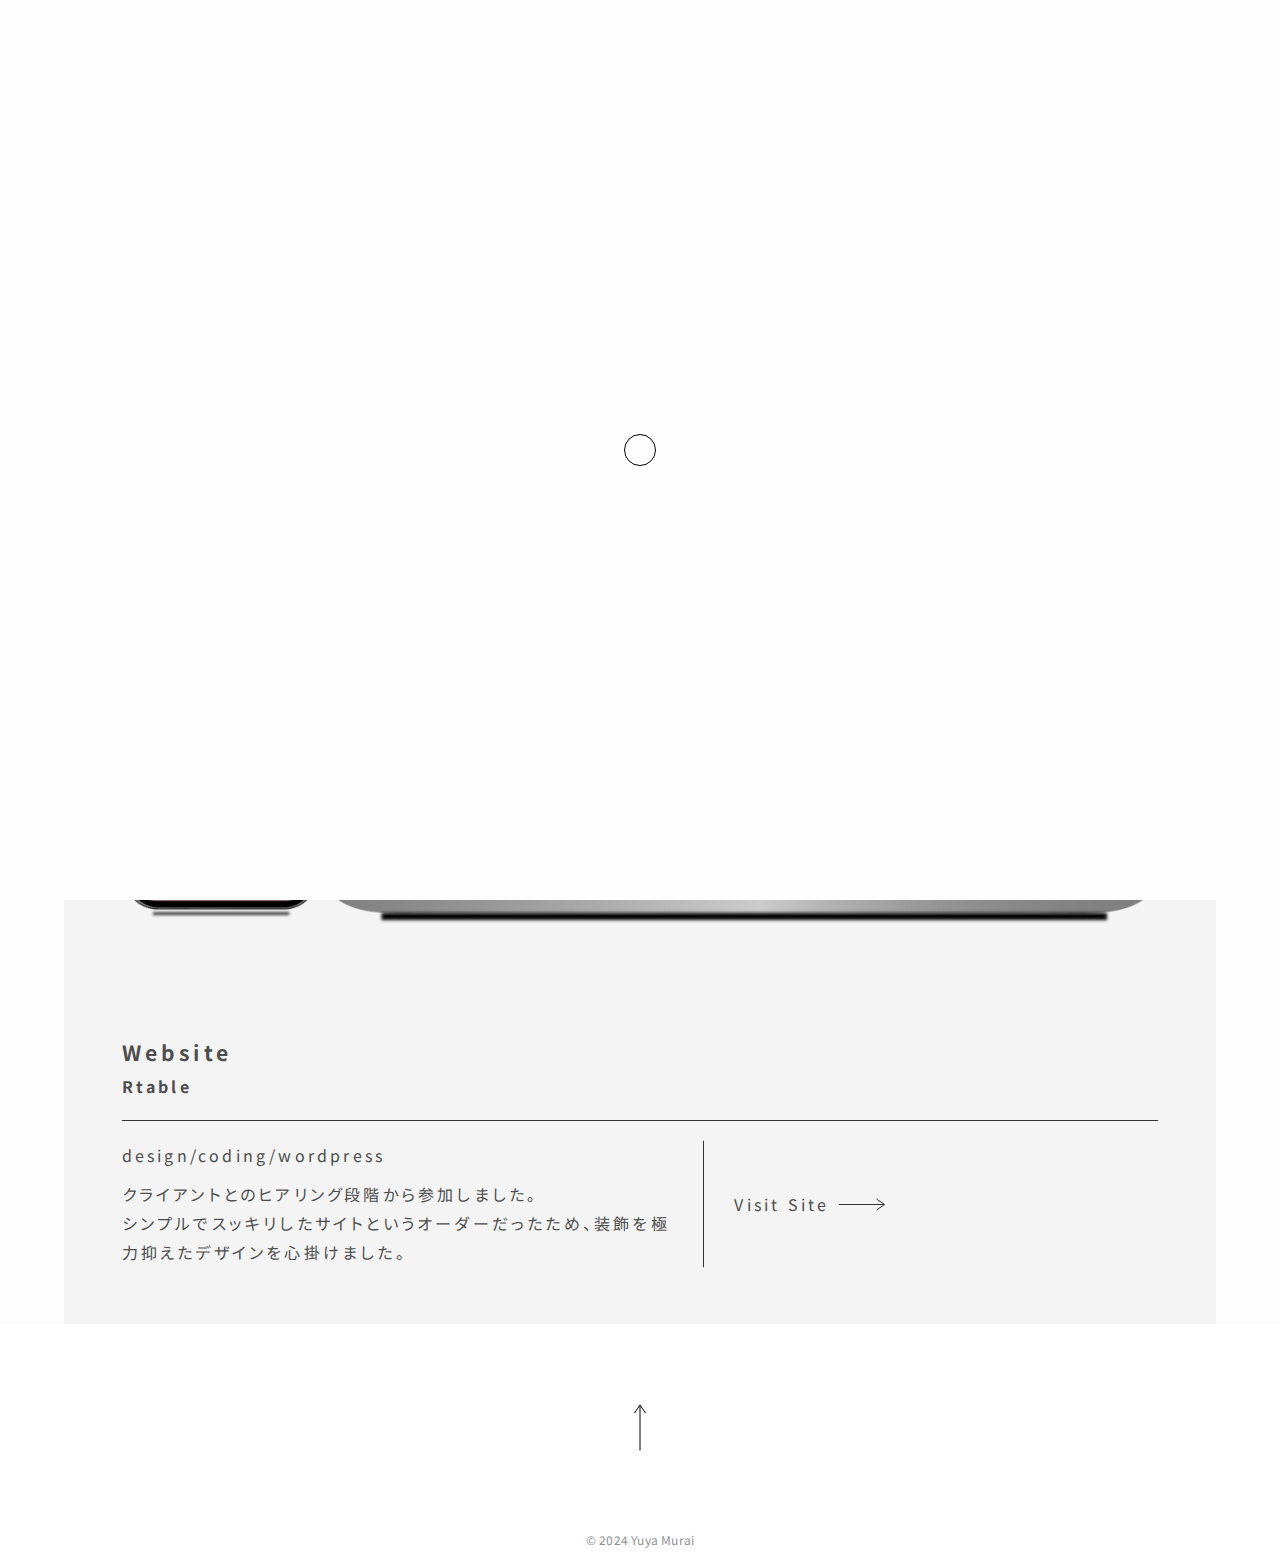
<file: works6.html>
<!DOCTYPE html>
<html>
    <head>
        <meta charset="utf-8">
        <meta http-equiv="X-UA-Compatible" content="IE=edge">
        <title>YUYA MURAI - PORT FOLIO</title>
        <meta name="description" content="">
        <meta name="viewport" content="width=device-width, initial-scale=1">
        <link rel="preconnect" href="https://fonts.googleapis.com">
        <link rel="preconnect" href="https://fonts.gstatic.com" crossorigin>
        <link href="https://fonts.googleapis.com/css2?family=Asap+Condensed:wght@200;300;400;500;600;700;800;900&family=Noto+Sans+JP:wght@100..900&display=swap" rel="stylesheet">
        <link rel="stylesheet" href="css/reset.css">
        <link rel="stylesheet" href="https://cdnjs.cloudflare.com/ajax/libs/animate.css/4.1.1/animate.min.css"/>
        <link rel="stylesheet" href="https://cdn.jsdelivr.net/npm/swiper@11/swiper-bundle.min.css"/>
        <link rel="stylesheet" href="css/style.css">
    </head>
    <body>
        <div class="load">
            <div class="sp sp-wave"></div>
        </div>
        <header>
            <div class="logo"><a href="index.html">YUYA MURAI</a></div>
            <nav class="pc-menu">
                <ul>
                    <li><a href="index.html#top-sec1">Profile</a></li>
                    <li><a href="index.html#top-sec2">Skill</a></li>
                    <li><a href="index.html#top-sec3">Works</a></li>
                </ul>
            </nav>
            <div class="sp-menu">
                <div class="header__inner">
                    <button id="js-hamburger" type="button" class="hamburger" aria-controls="navigation" aria-expanded="false" aria-label="メニューを開く">
                        <span class="hamburger__line"></span>
                        <span class="hamburger__text"></span>
                    </button>
                    <div class="header__nav-area js-nav-area" id="navigation">
                        <nav id="js-global-navigation" class="global-navigation">
                            <ul class="global-navigation__list">
                                <li>
                                    <a href="index.html#top-sec1" class="global-navigation__link">Profile</a>
                                </li>
                                <li>
                                    <a href="index.html#top-sec2" class="global-navigation__link">Skill</a>
                                </li>
                                <li>
                                    <a href="index.html#top-sec3" class="global-navigation__link">Works</a>
                                </li>
                            </ul>
                            <div id="js-focus-trap" tabindex="0"></div>
                        </nav>
                    </div>
                </div>
            </div>
        </header>

        <main>
            <div id="wrapper">
                <div id="w-area">
                    <div class="sub-title">
                        <h2>Works</h2>
                        <p>制作実績</p>
                    </div>
                    <div class="w-works-box">
                        <figure><img src="./img/p-works06.png" alt=""></figure>
                        <div class="works-txt-box">
                            <div class="w-tit">
                                <h3>Website</h3>
                                <p>Rtable</p>
                            </div>
                            <div class="w-content">
                                <p>design/coding/wordpress</p>
                                <p>
                                    クライアントとのヒアリング段階から参加しました。<br>
                                    シンプルでスッキリしたサイトというオーダーだったため、装飾を極力抑えたデザインを心掛けました。
                                </p>
                            </div>
                            <div class="w-btn">
                                <a href="https://rtable.fun/" target="_blank">
                                    <p>Visit Site</p>
                                    <figure>
                                        <svg width="47" height="13" viewBox="0 0 47 13" fill="none" xmlns="http://www.w3.org/2000/svg">
                                            <path d="M37.5 1L45.5 6.5L37.5 12"/>
                                            <path d="M45.5 6.5L0 6.5"/>
                                        </svg>
                                    </figure>
                                </a>
                            </div>
                        </div>
                    </div>
                </div>
                
                
            </div>
        </main>
        <footer>
            <div class="pagetop"><a href="#"><img src="./img/pagetop.svg" alt="pagetop"></a></div>
            <address>&copy; 2024 Yuya Murai</address>
        </footer>

        <script src="https://code.jquery.com/jquery-3.7.1.min.js"></script>
        <script src="https://cdn.jsdelivr.net/npm/swiper@11/swiper-bundle.min.js"></script>
        <script src="js/main.js"></script>
    </body>
</html>
</file>
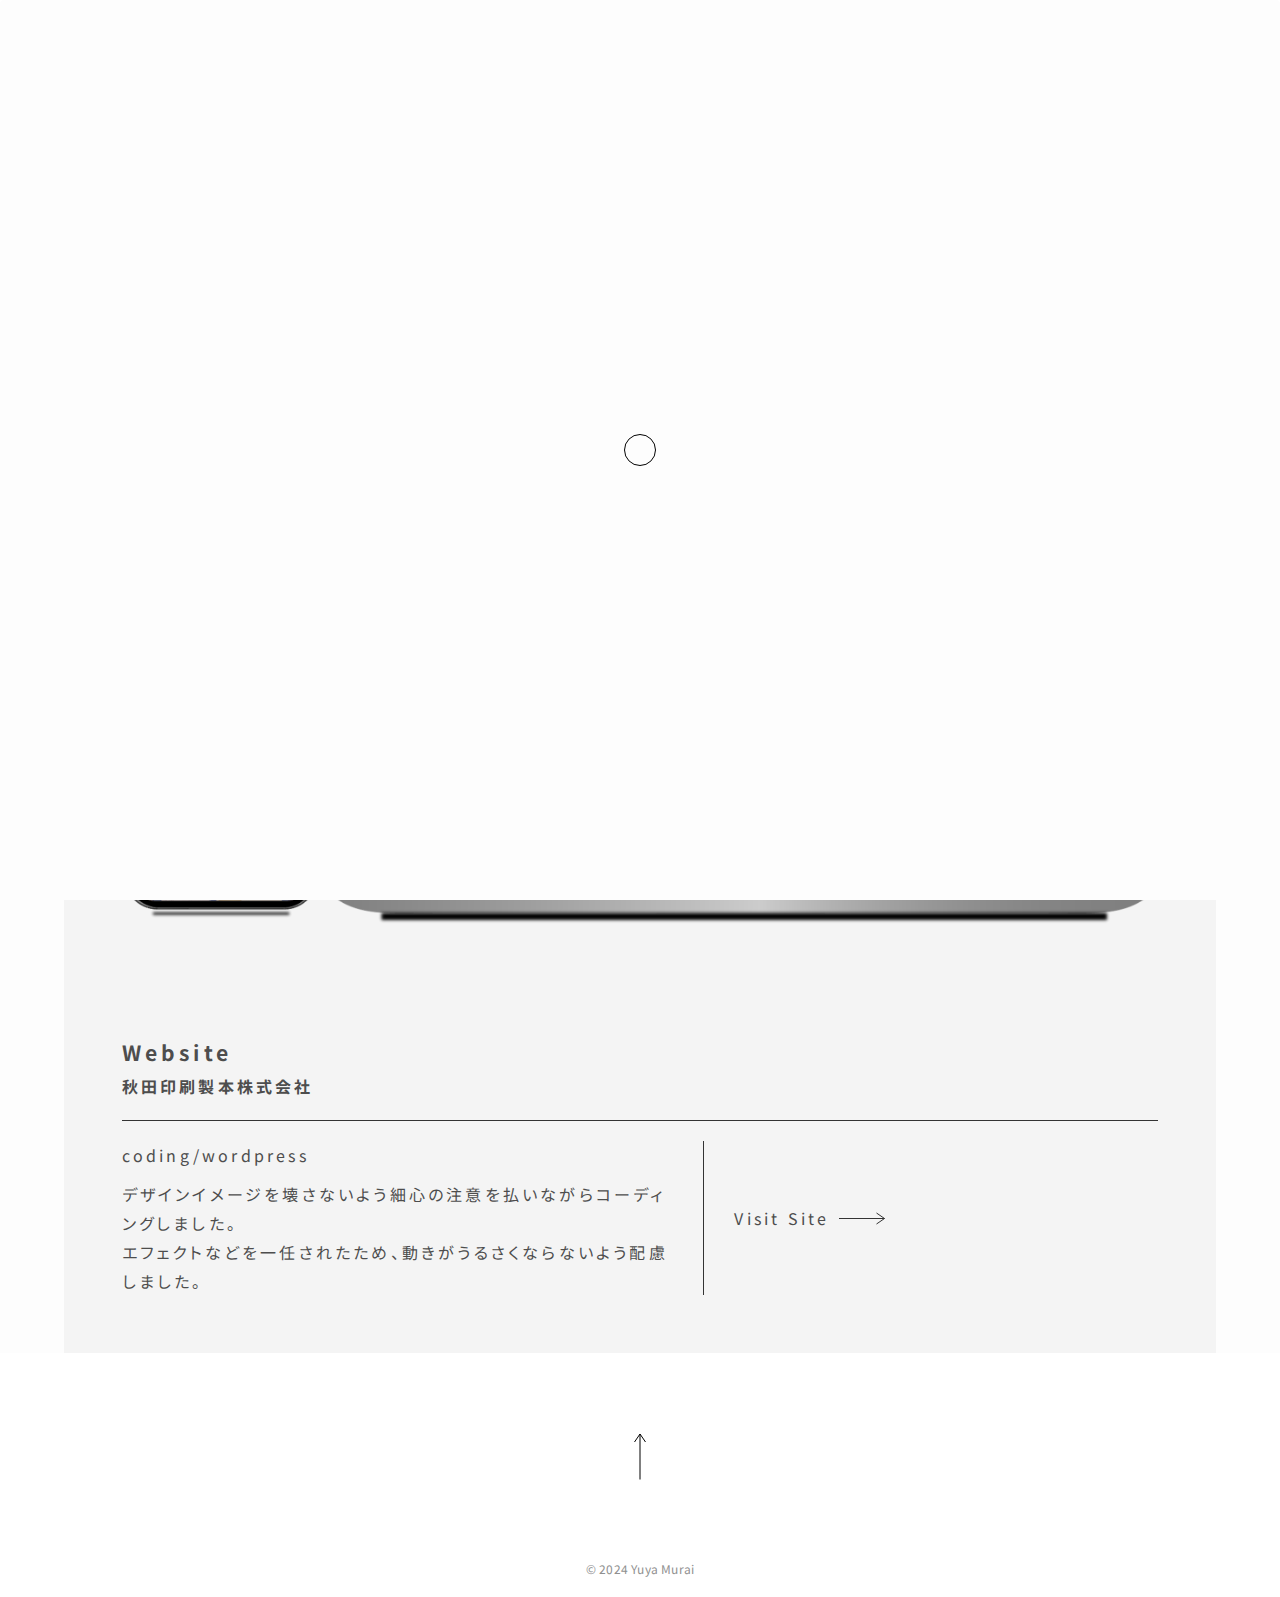
<file: works7.html>
<!DOCTYPE html>
<html>
    <head>
        <meta charset="utf-8">
        <meta http-equiv="X-UA-Compatible" content="IE=edge">
        <title>YUYA MURAI - PORT FOLIO</title>
        <meta name="description" content="">
        <meta name="viewport" content="width=device-width, initial-scale=1">
        <link rel="preconnect" href="https://fonts.googleapis.com">
        <link rel="preconnect" href="https://fonts.gstatic.com" crossorigin>
        <link href="https://fonts.googleapis.com/css2?family=Asap+Condensed:wght@200;300;400;500;600;700;800;900&family=Noto+Sans+JP:wght@100..900&display=swap" rel="stylesheet">
        <link rel="stylesheet" href="css/reset.css">
        <link rel="stylesheet" href="https://cdnjs.cloudflare.com/ajax/libs/animate.css/4.1.1/animate.min.css"/>
        <link rel="stylesheet" href="https://cdn.jsdelivr.net/npm/swiper@11/swiper-bundle.min.css"/>
        <link rel="stylesheet" href="css/style.css">
    </head>
    <body>
        <div class="load">
            <div class="sp sp-wave"></div>
        </div>
        <header>
            <div class="logo"><a href="index.html">YUYA MURAI</a></div>
            <nav class="pc-menu">
                <ul>
                    <li><a href="index.html#top-sec1">Profile</a></li>
                    <li><a href="index.html#top-sec2">Skill</a></li>
                    <li><a href="index.html#top-sec3">Works</a></li>
                </ul>
            </nav>
            <div class="sp-menu">
                <div class="header__inner">
                    <button id="js-hamburger" type="button" class="hamburger" aria-controls="navigation" aria-expanded="false" aria-label="メニューを開く">
                        <span class="hamburger__line"></span>
                        <span class="hamburger__text"></span>
                    </button>
                    <div class="header__nav-area js-nav-area" id="navigation">
                        <nav id="js-global-navigation" class="global-navigation">
                            <ul class="global-navigation__list">
                                <li>
                                    <a href="index.html#top-sec1" class="global-navigation__link">Profile</a>
                                </li>
                                <li>
                                    <a href="index.html#top-sec2" class="global-navigation__link">Skill</a>
                                </li>
                                <li>
                                    <a href="index.html#top-sec3" class="global-navigation__link">Works</a>
                                </li>
                            </ul>
                            <div id="js-focus-trap" tabindex="0"></div>
                        </nav>
                    </div>
                </div>
            </div>
        </header>

        <main>
            <div id="wrapper">
                <div id="w-area">
                    <div class="sub-title">
                        <h2>Works</h2>
                        <p>制作実績</p>
                    </div>
                    <div class="w-works-box">
                        <figure><img src="./img/p-works07.png" alt=""></figure>
                        <div class="works-txt-box">
                            <div class="w-tit">
                                <h3>Website</h3>
                                <p>秋田印刷製本株式会社</p>
                            </div>
                            <div class="w-content">
                                <p>coding/wordpress</p>
                                <p>
                                    デザインイメージを壊さないよう細心の注意を払いながらコーディングしました。<br>
                                    エフェクトなどを一任されたため、動きがうるさくならないよう配慮しました。
                                </p>
                            </div>
                            <div class="w-btn">
                                <a href="https://www.akitainsatu.co.jp/" target="_blank">
                                    <p>Visit Site</p>
                                    <figure>
                                        <svg width="47" height="13" viewBox="0 0 47 13" fill="none" xmlns="http://www.w3.org/2000/svg">
                                            <path d="M37.5 1L45.5 6.5L37.5 12"/>
                                            <path d="M45.5 6.5L0 6.5"/>
                                        </svg>
                                    </figure>
                                </a>
                            </div>
                        </div>
                    </div>
                </div>
                
                
            </div>
        </main>
        <footer>
            <div class="pagetop"><a href="#"><img src="./img/pagetop.svg" alt="pagetop"></a></div>
            <address>&copy; 2024 Yuya Murai</address>
        </footer>

        <script src="https://code.jquery.com/jquery-3.7.1.min.js"></script>
        <script src="https://cdn.jsdelivr.net/npm/swiper@11/swiper-bundle.min.js"></script>
        <script src="js/main.js"></script>
    </body>
</html>
</file>
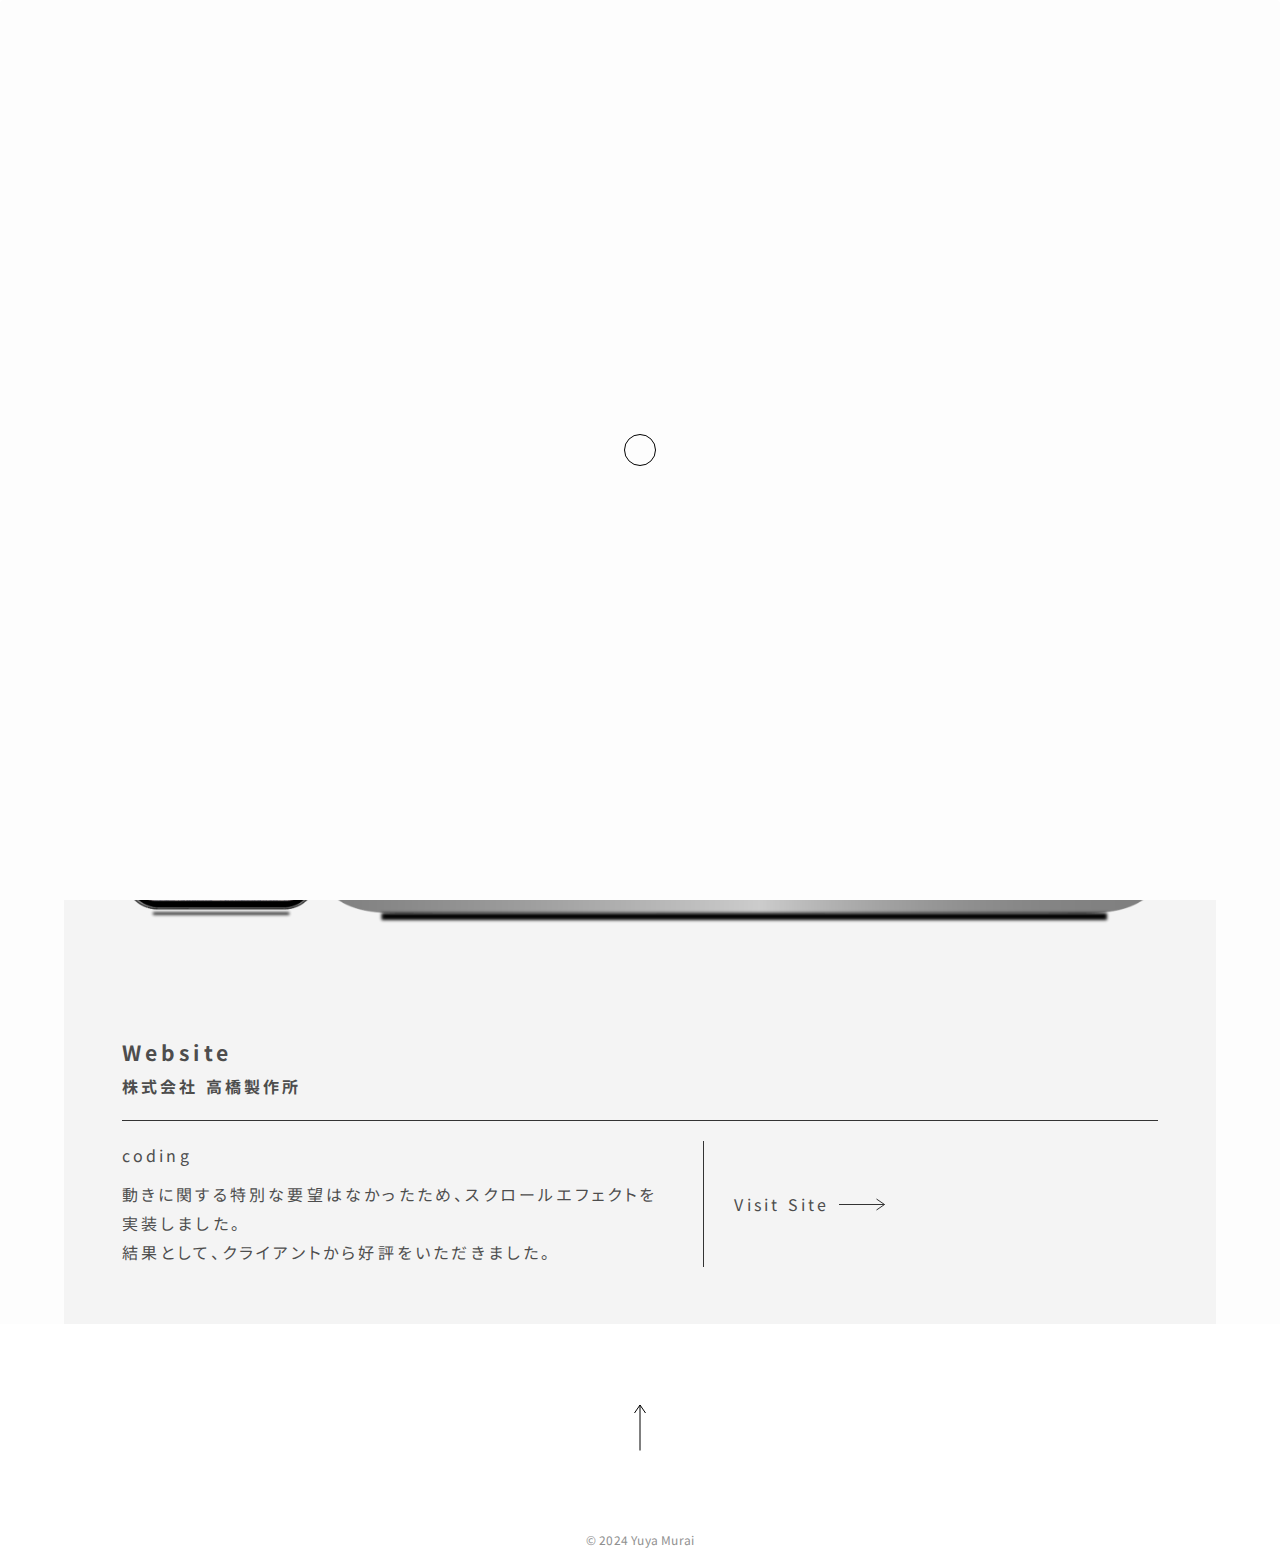
<file: works8.html>
<!DOCTYPE html>
<html>
    <head>
        <meta charset="utf-8">
        <meta http-equiv="X-UA-Compatible" content="IE=edge">
        <title>YUYA MURAI - PORT FOLIO</title>
        <meta name="description" content="">
        <meta name="viewport" content="width=device-width, initial-scale=1">
        <link rel="preconnect" href="https://fonts.googleapis.com">
        <link rel="preconnect" href="https://fonts.gstatic.com" crossorigin>
        <link href="https://fonts.googleapis.com/css2?family=Asap+Condensed:wght@200;300;400;500;600;700;800;900&family=Noto+Sans+JP:wght@100..900&display=swap" rel="stylesheet">
        <link rel="stylesheet" href="css/reset.css">
        <link rel="stylesheet" href="https://cdnjs.cloudflare.com/ajax/libs/animate.css/4.1.1/animate.min.css"/>
        <link rel="stylesheet" href="https://cdn.jsdelivr.net/npm/swiper@11/swiper-bundle.min.css"/>
        <link rel="stylesheet" href="css/style.css">
    </head>
    <body>
        <div class="load">
            <div class="sp sp-wave"></div>
        </div>
        <header>
            <div class="logo"><a href="index.html">YUYA MURAI</a></div>
            <nav class="pc-menu">
                <ul>
                    <li><a href="index.html#top-sec1">Profile</a></li>
                    <li><a href="index.html#top-sec2">Skill</a></li>
                    <li><a href="index.html#top-sec3">Works</a></li>
                </ul>
            </nav>
            <div class="sp-menu">
                <div class="header__inner">
                    <button id="js-hamburger" type="button" class="hamburger" aria-controls="navigation" aria-expanded="false" aria-label="メニューを開く">
                        <span class="hamburger__line"></span>
                        <span class="hamburger__text"></span>
                    </button>
                    <div class="header__nav-area js-nav-area" id="navigation">
                        <nav id="js-global-navigation" class="global-navigation">
                            <ul class="global-navigation__list">
                                <li>
                                    <a href="index.html#top-sec1" class="global-navigation__link">Profile</a>
                                </li>
                                <li>
                                    <a href="index.html#top-sec2" class="global-navigation__link">Skill</a>
                                </li>
                                <li>
                                    <a href="index.html#top-sec3" class="global-navigation__link">Works</a>
                                </li>
                            </ul>
                            <div id="js-focus-trap" tabindex="0"></div>
                        </nav>
                    </div>
                </div>
            </div>
        </header>

        <main>
            <div id="wrapper">
                <div id="w-area">
                    <div class="sub-title">
                        <h2>Works</h2>
                        <p>制作実績</p>
                    </div>
                    <div class="w-works-box">
                        <figure><img src="./img/p-works08.png" alt=""></figure>
                        <div class="works-txt-box">
                            <div class="w-tit">
                                <h3>Website</h3>
                                <p>株式会社 高橋製作所</p>
                            </div>
                            <div class="w-content">
                                <p>coding</p>
                                <p>
                                    動きに関する特別な要望はなかったため、スクロールエフェクトを実装しました。<br>
                                    結果として、クライアントから好評をいただきました。
                                </p>
                            </div>
                            <div class="w-btn">
                                <a href="http://www.takahashi-ss.jp/" target="_blank">
                                    <p>Visit Site</p>
                                    <figure>
                                        <svg width="47" height="13" viewBox="0 0 47 13" fill="none" xmlns="http://www.w3.org/2000/svg">
                                            <path d="M37.5 1L45.5 6.5L37.5 12"/>
                                            <path d="M45.5 6.5L0 6.5"/>
                                        </svg>
                                    </figure>
                                </a>
                            </div>
                        </div>
                    </div>
                </div>
                
                
            </div>
        </main>
        <footer>
            <div class="pagetop"><a href="#"><img src="./img/pagetop.svg" alt="pagetop"></a></div>
            <address>&copy; 2024 Yuya Murai</address>
        </footer>

        <script src="https://code.jquery.com/jquery-3.7.1.min.js"></script>
        <script src="https://cdn.jsdelivr.net/npm/swiper@11/swiper-bundle.min.js"></script>
        <script src="js/main.js"></script>
    </body>
</html>
</file>
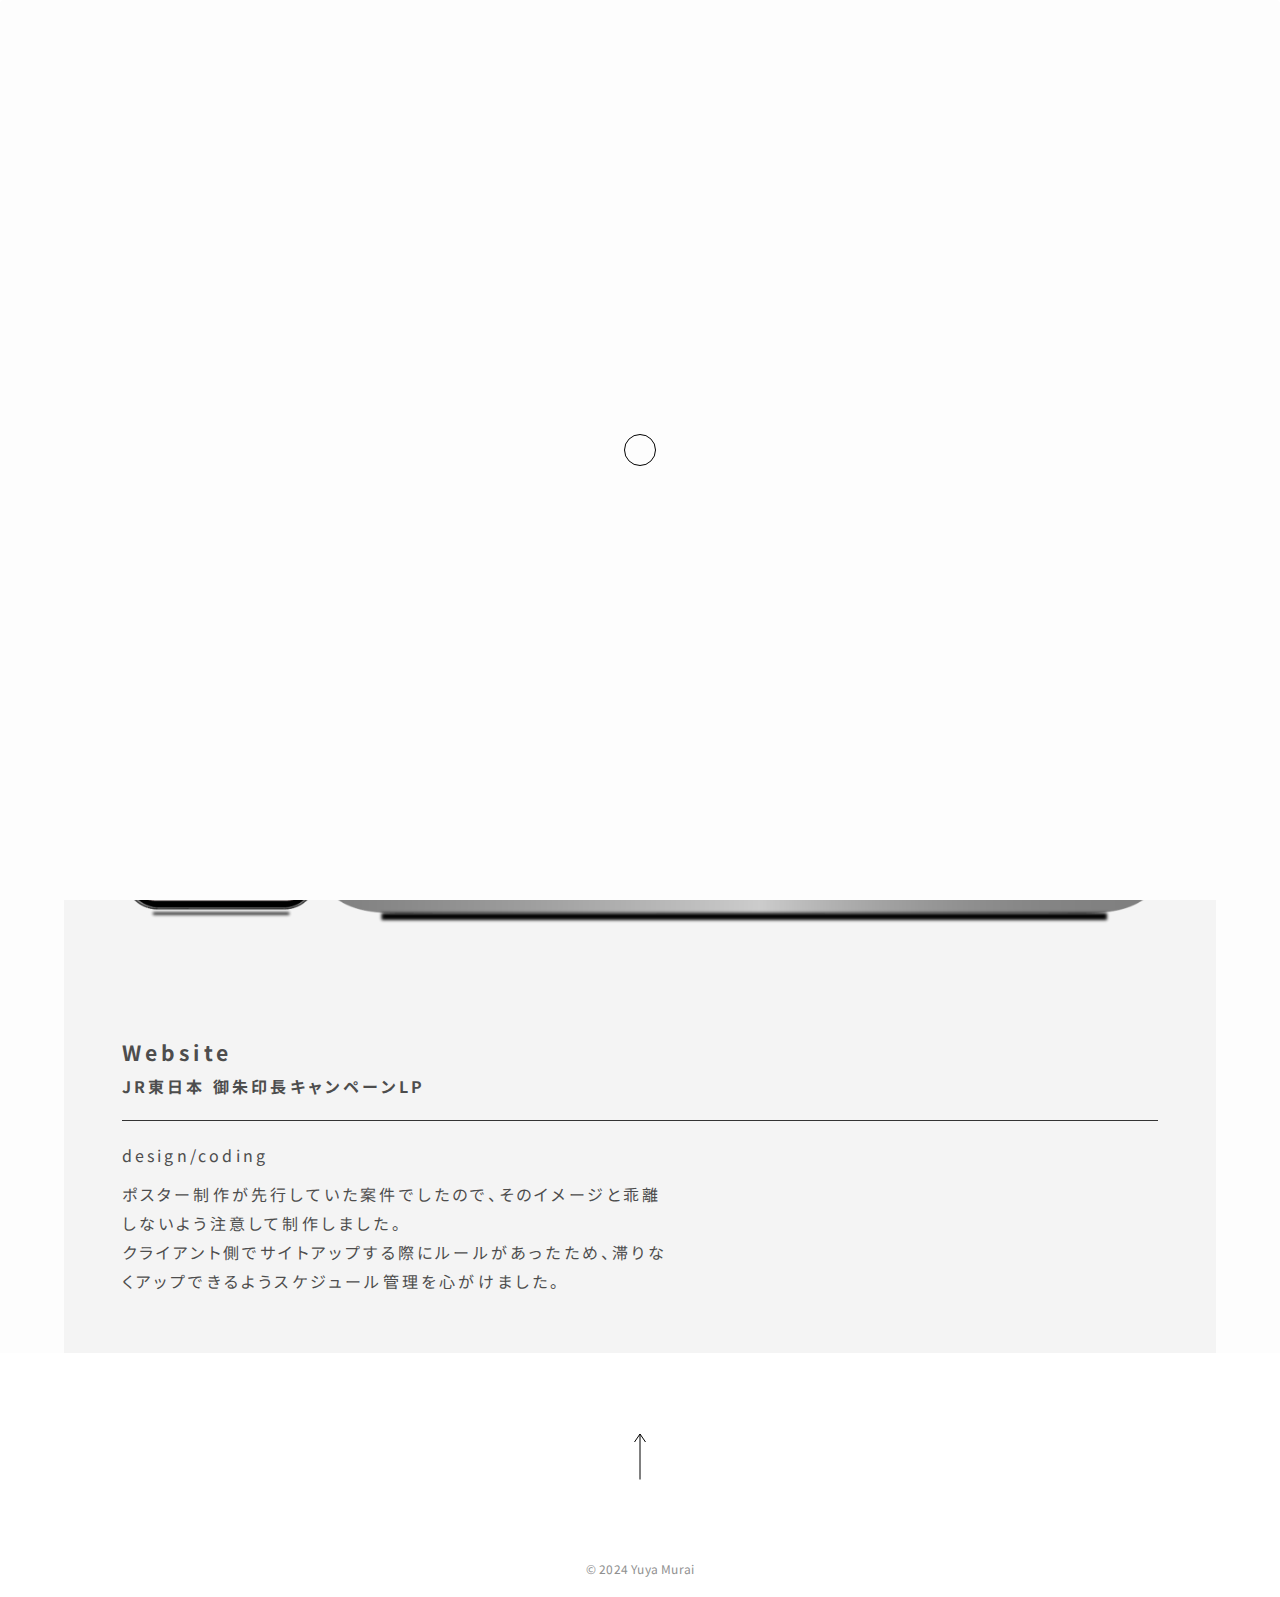
<file: works9.html>
<!DOCTYPE html>
<html>
    <head>
        <meta charset="utf-8">
        <meta http-equiv="X-UA-Compatible" content="IE=edge">
        <title>YUYA MURAI - PORT FOLIO</title>
        <meta name="description" content="">
        <meta name="viewport" content="width=device-width, initial-scale=1">
        <link rel="preconnect" href="https://fonts.googleapis.com">
        <link rel="preconnect" href="https://fonts.gstatic.com" crossorigin>
        <link href="https://fonts.googleapis.com/css2?family=Asap+Condensed:wght@200;300;400;500;600;700;800;900&family=Noto+Sans+JP:wght@100..900&display=swap" rel="stylesheet">
        <link rel="stylesheet" href="css/reset.css">
        <link rel="stylesheet" href="https://cdnjs.cloudflare.com/ajax/libs/animate.css/4.1.1/animate.min.css"/>
        <link rel="stylesheet" href="https://cdn.jsdelivr.net/npm/swiper@11/swiper-bundle.min.css"/>
        <link rel="stylesheet" href="css/style.css">
    </head>
    <body>
        <div class="load">
            <div class="sp sp-wave"></div>
        </div>
        <header>
            <div class="logo"><a href="index.html">YUYA MURAI</a></div>
            <nav class="pc-menu">
                <ul>
                    <li><a href="index.html#top-sec1">Profile</a></li>
                    <li><a href="index.html#top-sec2">Skill</a></li>
                    <li><a href="index.html#top-sec3">Works</a></li>
                </ul>
            </nav>
            <div class="sp-menu">
                <div class="header__inner">
                    <button id="js-hamburger" type="button" class="hamburger" aria-controls="navigation" aria-expanded="false" aria-label="メニューを開く">
                        <span class="hamburger__line"></span>
                        <span class="hamburger__text"></span>
                    </button>
                    <div class="header__nav-area js-nav-area" id="navigation">
                        <nav id="js-global-navigation" class="global-navigation">
                            <ul class="global-navigation__list">
                                <li>
                                    <a href="index.html#top-sec1" class="global-navigation__link">Profile</a>
                                </li>
                                <li>
                                    <a href="index.html#top-sec2" class="global-navigation__link">Skill</a>
                                </li>
                                <li>
                                    <a href="index.html#top-sec3" class="global-navigation__link">Works</a>
                                </li>
                            </ul>
                            <div id="js-focus-trap" tabindex="0"></div>
                        </nav>
                    </div>
                </div>
            </div>
        </header>

        <main>
            <div id="wrapper">
                <div id="w-area">
                    <div class="sub-title">
                        <h2>Works</h2>
                        <p>制作実績</p>
                    </div>
                    <div class="w-works-box">
                        <figure><img src="./img/p-works09.png" alt=""></figure>
                        <div class="works-txt-box">
                            <div class="w-tit">
                                <h3>Website</h3>
                                <p>JR東日本 御朱印長キャンペーンLP </p>
                            </div>
                            <div class="w-content">
                                <p>design/coding</p>
                                <p>
                                    ポスター制作が先行していた案件でしたので、そのイメージと乖離しないよう注意して制作しました。<br>
                                    クライアント側でサイトアップする際にルールがあったため、滞りなくアップできるようスケジュール管理を心がけました。
                                </p>
                            </div>
                            
                        </div>
                    </div>
                </div>
                
                
            </div>
        </main>
        <footer>
            <div class="pagetop"><a href="#"><img src="./img/pagetop.svg" alt="pagetop"></a></div>
            <address>&copy; 2024 Yuya Murai</address>
        </footer>

        <script src="https://code.jquery.com/jquery-3.7.1.min.js"></script>
        <script src="https://cdn.jsdelivr.net/npm/swiper@11/swiper-bundle.min.js"></script>
        <script src="js/main.js"></script>
    </body>
</html>
</file>
<file: css/style.css>
/* =======================================================
COMMON
======================================================= */
* {
  box-sizing: border-box;
}

html {
  height: 100%;
  font-size: 62.5%;
}

body {
  position: relative;
  height: 100%;
  width: 100%;
  margin: 0;
  padding: 0;
  font-family: "Noto Sans JP", sans-serif;
  font-weight: 400;
  font-style: normal;
  color: #4d4d4d;
  overflow-x: hidden;
}

h1, h2, h3, h4, h5, p, a, li, small, span {
  font-feature-settings: "palt";
  letter-spacing: 0.2em;
  line-height: 1.8;
}

a {
  cursor: pointer;
}

img {
  width: 100%;
}

font {
  color: inherit;
}

p, a, li {
  font-size: clamp(1.4rem, 1.4vw, 1.6rem);
  color: #4d4d4d;
}

#wrapper {
  width: 100%;
  position: relative;
  background: #FDFDFD;
  padding-top: 80px;
}

li {
  list-style: none;
}

.pc-bl {
  display: block;
}

.pc-nn {
  display: none;
}

@media screen and (max-width: 960px) {
  .sp-nn {
    display: none;
  }
  .sp-bl {
    display: block;
  }
}
/* =======================================================
mixin
======================================================= */
/* =======================================================
header
======================================================= */
header {
  font-family: "Asap Condensed", sans-serif;
  display: flex;
  flex-wrap: wrap;
  justify-content: space-between;
  align-items: center;
  position: fixed;
  top: 0;
  left: 0;
  z-index: 1000;
  background: #fff;
  width: 100%;
}
header .logo {
  padding: 25px 0 25px 20px;
}
@media screen and (max-width: 450px) {
  header .logo {
    padding: 5% 0 5% 5%;
  }
}
header .logo a {
  text-decoration: none;
  font-size: 3.2rem;
  font-weight: 400;
  color: #4d4d4d;
  line-height: 1;
  transition: 0.3s all ease;
  opacity: 1;
}
@media screen and (max-width: 450px) {
  header .logo a {
    font-size: 2.4rem;
  }
}
header .logo a:hover {
  opacity: 0.3;
}
@media screen and (max-width: 960px) {
  header .pc-menu {
    display: none;
  }
}
header .pc-menu ul {
  display: flex;
  flex-wrap: wrap;
  justify-content: space-between;
  width: 300px;
  padding-right: 30px;
}
header .pc-menu ul li a {
  text-decoration: none;
  font-size: 1.8rem;
  font-weight: 600;
  padding-bottom: 5px;
  position: relative;
}
header .pc-menu ul li a::before {
  background: #4d4d4d;
  content: "";
  width: 100%;
  height: 2px;
  position: absolute;
  left: 0;
  bottom: 0;
  margin: auto;
  transform-origin: center top;
  transform: scale(0, 1);
  transition: transform 0.3s;
}
header .pc-menu ul li a:hover::before {
  transform-origin: center top;
  transform: scale(1, 1);
}

.sp-menu {
  display: none;
}
@media screen and (max-width: 960px) {
  .sp-menu {
    display: block;
  }
}
.sp-menu a {
  font-family: sans-serif;
  text-decoration: none;
}
.sp-menu .hamburger {
  display: block;
  height: 60px;
  margin-left: auto;
  position: relative;
  z-index: 10;
  width: 60px;
  border: none;
  background-color: transparent;
}
.sp-menu .hamburger.-active .hamburger__line {
  background-color: transparent;
}
.sp-menu .hamburger.-active .hamburger__line::before {
  top: 0;
  transform: rotate(45deg);
}
.sp-menu .hamburger.-active .hamburger__line::after {
  top: 0;
  transform: rotate(-45deg);
}
.sp-menu .hamburger__line {
  display: block;
  height: 2px;
  position: absolute;
  top: 30px;
  left: 50%;
  transform: translateX(-50%);
  width: 24px;
  background-color: #172e59;
  transition: 0.4s;
}
.sp-menu .hamburger__line:before,
.sp-menu .hamburger__line:after {
  content: "";
  display: block;
  height: 100%;
  position: absolute;
  width: 100%;
  background-color: #172e59;
  transition: inherit;
}
.sp-menu .hamburger__line:before {
  top: -6px;
}
.sp-menu .hamburger__line:after {
  top: 6px;
}
.sp-menu .hamburger__text {
  position: absolute;
  bottom: 8px;
  left: 50%;
  transform: translateX(-50%);
  width: 100%;
}
.sp-menu .header {
  width: 300px;
}
.sp-menu .header__nav-area {
  position: fixed;
  top: 0;
  left: -100%;
  z-index: 9;
  height: 100vh;
  width: 100%;
  visibility: hidden;
  padding-top: 60px;
  background-color: #fff;
  transition: 0.4s;
}
.sp-menu .header__nav-area.-active {
  left: 0;
  visibility: visible;
}
.sp-menu .global-navigation {
  padding-top: 40px;
  padding-right: 25px;
  padding-bottom: 120px;
  padding-left: 25px;
}
.sp-menu .global-navigation__list > li {
  padding-bottom: 20px;
  border-bottom: 2px solid #e7e9ee;
}
.sp-menu .global-navigation__list > li + li {
  margin-top: 20px;
}
.sp-menu .global-navigation__link {
  display: flex;
  align-items: center;
  justify-content: space-between;
  color: #172e59;
  font-weight: 900;
  transition: color 0.4s;
  font-size: 1.5rem;
}
.sp-menu .global-navigation__link.-accordion {
  position: relative;
  background: none;
  border: none;
  -webkit-appearance: none;
  -moz-appearance: none;
  appearance: none;
  width: 100%;
  padding: 0;
}
.sp-menu .global-navigation__link.-accordion::after {
  content: "";
  display: block;
  height: 12px;
  position: absolute;
  top: 50%;
  right: 5px;
  width: 2px;
  background-color: #ed3242;
  transform: translateY(-50%);
  transition: transform 0.4s;
}
.sp-menu .global-navigation__link.-accordion::before {
  content: "";
  display: block;
  height: 2px;
  position: absolute;
  top: 50%;
  right: 0;
  width: 12px;
  background-color: #ed3242;
  transform: translateY(-50%);
}
.sp-menu .global-navigation__link.-active::after {
  transform: translateY(-50%) rotate(-90deg);
}
.sp-menu .accordion {
  height: 0;
  overflow: hidden;
  visibility: hidden;
  transition: 0.4s;
}
.sp-menu .accordion.-active {
  height: auto;
  padding-top: 30px;
  visibility: visible;
}
.sp-menu .accordion__list li {
  font-size: 0.75rem;
}
.sp-menu .accordion__list li + li {
  margin-top: 21px;
}
.sp-menu .accordion__link {
  color: #172e59;
}

/* =======================================================
top-main
======================================================= */
.mv {
  display: flex;
  flex-wrap: wrap;
  justify-content: space-between;
}
@media screen and (max-width: 960px) {
  .mv {
    position: relative;
    justify-content: flex-end;
  }
}
.mv .main-logo {
  width: 30%;
  align-self: center;
}
@media screen and (max-width: 960px) {
  .mv .main-logo {
    position: absolute;
    top: 50%;
    left: 5%;
    transform: translate(0, -50%);
    width: 80%;
    z-index: 100;
  }
}
.mv .main-logo .main-logo-box {
  width: 100%;
  max-width: 550px;
  padding: 0 10%;
  margin: 0 auto;
}
@media screen and (max-width: 960px) {
  .mv .main-logo .main-logo-box {
    margin: 0;
    padding: 0;
  }
}
.mv .main-logo .main-logo-box h1 {
  font-size: clamp(3.5rem, 3vw, 6rem);
  font-family: "Asap Condensed", sans-serif;
  font-weight: 400;
  padding-bottom: 1vw;
  margin-bottom: 1.5vw;
  position: relative;
}
@media screen and (max-width: 450px) {
  .mv .main-logo .main-logo-box h1 {
    font-size: clamp(3rem, 6vw, 6rem);
  }
}
.mv .main-logo .main-logo-box h1::before {
  content: "";
  display: block;
  width: 20%;
  max-width: 30px;
  height: 1px;
  background-color: #000;
  position: absolute;
  bottom: 0;
  left: 5px;
}
.mv .slide {
  width: 70%;
}
@media screen and (max-width: 960px) {
  .mv .slide {
    width: 80%;
    margin: 0;
  }
}

/* =======================================================
compornent
======================================================= */
.sub-title {
  max-width: 260px;
  width: 100%;
}
@media screen and (max-width: 450px) {
  .sub-title {
    max-width: 60%;
  }
}
.sub-title h2 {
  font-family: "Asap Condensed", sans-serif;
  font-size: 3.5rem;
  font-weight: 500;
  padding-bottom: 10px;
  margin-bottom: 15px;
  border-bottom: 1px solid #000;
}
@media screen and (max-width: 1400px) {
  .sub-title h2 {
    margin-bottom: 2%;
    padding-bottom: 3%;
    line-height: 1;
    font-size: clamp(2.2rem, 2.5vw, 3.5rem);
  }
}
.sub-title p {
  font-size: 1.8rem;
}
@media screen and (max-width: 1400px) {
  .sub-title p {
    font-size: clamp(1.2rem, 1.3vw, 1.8rem);
  }
}

/* =======================================================
top-content
======================================================= */
#top-sec1 {
  display: flex;
  flex-wrap: wrap;
  justify-content: space-between;
}
@media screen and (max-width: 960px) {
  #top-sec1 {
    margin-top: 10%;
  }
}
#top-sec1 > figure {
  width: 50%;
}
@media screen and (max-width: 960px) {
  #top-sec1 > figure {
    width: 90%;
  }
}
#top-sec1 .sec-box1 {
  width: 50%;
  display: flex;
  flex-wrap: wrap;
  justify-content: space-between;
  align-content: center;
  padding: 0 5%;
}
@media screen and (max-width: 1400px) {
  #top-sec1 .sec-box1 {
    padding: 2% 3%;
  }
}
@media screen and (max-width: 960px) {
  #top-sec1 .sec-box1 {
    width: 90%;
    margin: 0 auto;
    padding: 0;
  }
  #top-sec1 .sec-box1 .sub-title {
    margin-top: -18%;
  }
  #top-sec1 .sec-box1 .sub-title h2 {
    color: #fff;
    border-color: #fff;
  }
  #top-sec1 .sec-box1 .sub-title p {
    color: #fff;
  }
}
@media screen and (max-width: 450px) {
  #top-sec1 .sec-box1 .sub-title {
    margin-top: -22%;
  }
}
#top-sec1 .sec-box1 .profile {
  margin-top: 40px;
}
@media screen and (max-width: 1400px) {
  #top-sec1 .sec-box1 .profile {
    margin-top: 5%;
  }
}
@media screen and (max-width: 960px) {
  #top-sec1 .sec-box1 .profile {
    margin-top: 5%;
    padding: 0;
  }
}
#top-sec1 .sec-box1 .profile h3 {
  font-size: 1.8rem;
  font-weight: 700;
}
@media screen and (max-width: 1400px) {
  #top-sec1 .sec-box1 .profile h3 {
    font-size: clamp(1.5rem, 1.5vw, 1.8rem);
  }
}
#top-sec1 .sec-box1 .profile .birth {
  margin: 5px 0 15px;
  line-height: 1;
}
@media screen and (max-width: 1400px) {
  #top-sec1 .sec-box1 .profile .birth {
    margin: 1% 0 2%;
  }
}

#top-sec2 {
  padding: 10% 0;
}
@media screen and (max-width: 960px) {
  #top-sec2 {
    margin-top: 10%;
    padding-bottom: 20%;
  }
}
#top-sec2 .skill {
  display: flex;
  flex-wrap: wrap;
  justify-content: space-between;
  max-width: 960px;
  width: 100%;
  margin: 0 auto;
}
@media screen and (max-width: 960px) {
  #top-sec2 .skill {
    width: 90%;
    margin: 0 auto;
  }
}
#top-sec2 .skill .sub-title {
  align-self: center;
}
#top-sec2 .skill .skill-box {
  width: 620px;
}
@media screen and (max-width: 960px) {
  #top-sec2 .skill .skill-box {
    width: 100%;
    margin-top: 10%;
  }
}
#top-sec2 .skill .skill-box ul {
  display: flex;
  flex-wrap: wrap;
  justify-content: space-between;
  gap: 60px 10px;
}
@media screen and (max-width: 960px) {
  #top-sec2 .skill .skill-box ul {
    justify-content: flex-start;
    gap: 6vw 6.5%;
  }
}
@media screen and (max-width: 450px) {
  #top-sec2 .skill .skill-box ul {
    justify-content: space-around;
    gap: 8vw 0;
  }
}
#top-sec2 .skill .skill-box ul li {
  width: 100px;
  text-align: center;
}
@media screen and (max-width: 960px) {
  #top-sec2 .skill .skill-box ul li {
    width: 20%;
  }
}
@media screen and (max-width: 450px) {
  #top-sec2 .skill .skill-box ul li {
    width: 40%;
  }
}
#top-sec2 .skill .skill-box ul li figure {
  width: 80%;
  margin: 0 auto;
}
#top-sec2 .skill .skill-box ul li p {
  font-size: 1.4rem;
  letter-spacing: 0;
  font-weight: 700;
  margin-top: 15px;
}
@media screen and (max-width: 450px) {
  #top-sec2 .skill .skill-box ul li p {
    margin-top: 5%;
  }
}

#top-sec3 {
  padding: 100px 0;
  background: #F5F5F5;
}
@media screen and (max-width: 960px) {
  #top-sec3 {
    padding: 20% 0;
  }
}
#top-sec3 .works {
  width: 90%;
  margin: 0 auto;
}
#top-sec3 .works .works-area {
  margin-top: 100px;
  display: flex;
  flex-wrap: wrap;
  justify-content: space-between;
  align-items: flex-start;
}
@media screen and (max-width: 450px) {
  #top-sec3 .works .works-area {
    margin-top: 10%;
    align-items: stretch;
  }
}
#top-sec3 .works .works-area .works-box {
  width: 30%;
  margin-bottom: 8%;
}
@media screen and (max-width: 450px) {
  #top-sec3 .works .works-area .works-box {
    width: 48%;
  }
}
#top-sec3 .works .works-area .works-box:nth-of-type(3n-1) {
  margin-top: -4%;
}
#top-sec3 .works .works-area .works-box:nth-of-type(3n) {
  margin-top: -8%;
}
#top-sec3 .works .works-area .works-box:nth-last-of-type(-n+3) {
  margin-bottom: 0;
}
@media screen and (max-width: 450px) {
  #top-sec3 .works .works-area .works-box:nth-of-type(3n-1) {
    margin-top: 0;
  }
  #top-sec3 .works .works-area .works-box:nth-of-type(3n) {
    margin-top: 0;
  }
}
#top-sec3 .works .works-area .works-box a {
  text-decoration: none;
  border: 1px solid #CACACA;
  display: block;
  transition: all 0.5s ease;
}
#top-sec3 .works .works-area .works-box a figure {
  overflow: hidden;
  display: block;
  position: relative;
  text-decoration: none;
}
#top-sec3 .works .works-area .works-box a figure::before {
  content: "";
  display: block;
  width: 100%;
  height: 100%;
  position: absolute;
  z-index: 2;
  background: #000;
  opacity: 0;
  transition: 0.3s;
}
#top-sec3 .works .works-area .works-box a figure::after {
  content: "View MORE";
  display: block;
  color: #fff;
  line-height: 48px;
  width: 180px;
  border: solid 1px #fff;
  border-radius: 5px;
  text-align: center;
  position: absolute;
  top: 50%;
  left: 50%;
  margin-top: -1em;
  margin-left: -90px;
  opacity: 0;
  z-index: 3;
  transition: 0.3s;
  font-weight: bold;
  letter-spacing: 0.2em;
}
@media screen and (max-width: 960px) {
  #top-sec3 .works .works-area .works-box a figure::before, #top-sec3 .works .works-area .works-box a figure::after {
    display: none;
  }
}
#top-sec3 .works .works-area .works-box a figure img {
  transition: all 0.5s ease;
}
#top-sec3 .works .works-area .works-box a:hover figure::before {
  opacity: 0.5;
}
#top-sec3 .works .works-area .works-box a:hover figure::after {
  opacity: 1;
  margin-top: -0.5em;
}
#top-sec3 .works .works-area .works-box a:hover figure img {
  scale: 1.1;
  filter: blur(3px);
}
@media screen and (max-width: 960px) {
  #top-sec3 .works .works-area .works-box a:hover figure img {
    scale: 1;
  }
}
#top-sec3 .works .works-area .works-box a .w-box-bottom {
  padding: 15px;
  background: #fff;
}
@media screen and (max-width: 450px) {
  #top-sec3 .works .works-area .works-box a .w-box-bottom {
    padding: 5%;
  }
}
#top-sec3 .works .works-area .works-box a .w-box-bottom p {
  letter-spacing: 0.1px;
  line-height: 1;
}
#top-sec3 .works .works-area .works-box a .w-box-bottom p:nth-of-type(1) {
  font-size: 1.3rem;
  margin-bottom: 10px;
}
#top-sec3 .works .works-area .works-box a .w-box-bottom p:nth-of-type(2) {
  font-size: 1.4rem;
  line-height: 1.6;
  font-weight: 600;
}
@media screen and (max-width: 450px) {
  #top-sec3 .works .works-area .works-box a .w-box-bottom p:nth-of-type(1) {
    font-size: 1.2rem;
    margin-bottom: 5px;
  }
  #top-sec3 .works .works-area .works-box a .w-box-bottom p:nth-of-type(2) {
    font-size: 1.2rem;
  }
}

/* =======================================================
footer
======================================================= */
footer {
  padding: 80px 0 20px;
}
@media screen and (max-width: 450px) {
  footer {
    padding: 10% 0 5%;
  }
}
footer .pagetop a {
  display: block;
  width: 100px;
  margin: 0 auto;
}
footer .pagetop a img {
  width: 12px;
  margin: 0 auto;
}
footer address {
  font-style: normal;
  color: #909090;
  font-size: 1.2rem;
  letter-spacing: 0.2px;
  text-align: center;
  margin-top: 80px;
}
@media screen and (max-width: 450px) {
  footer address {
    margin-top: 10%;
  }
}

/* =======================================================
works
======================================================= */
#w-area {
  width: 90%;
  margin: 100px auto 0;
}
@media screen and (max-width: 960px) {
  #w-area {
    margin-top: 10%;
  }
}
#w-area .sub-title {
  margin-bottom: 50px;
}
#w-area .w-works-box {
  background: #F4F4F4;
  padding: 5%;
}
@media screen and (max-width: 960px) {
  #w-area .w-works-box {
    margin-top: 5%;
  }
}
#w-area .w-works-box > figure {
  width: 100%;
  max-width: 1200px;
  margin: 0 auto;
}
@media screen and (max-width: 960px) {
  #w-area .w-works-box > figure {
    width: 90%;
  }
}
#w-area .w-works-box .works-txt-box {
  display: flex;
  flex-wrap: wrap;
  justify-content: center;
  margin-top: 100px;
}
@media screen and (max-width: 1300px) {
  #w-area .w-works-box .works-txt-box {
    justify-content: flex-start;
  }
}
@media screen and (max-width: 960px) {
  #w-area .w-works-box .works-txt-box {
    margin-top: 10%;
  }
}
#w-area .w-works-box .works-txt-box .w-tit {
  font-size: 1.8rem;
  font-weight: 700;
  width: 16%;
}
@media screen and (max-width: 1300px) {
  #w-area .w-works-box .works-txt-box .w-tit {
    width: 100%;
    margin-bottom: 20px;
    padding-bottom: 20px;
    border-bottom: 1px solid #333;
  }
}
@media screen and (max-width: 960px) {
  #w-area .w-works-box .works-txt-box .w-tit {
    width: 100%;
    margin-bottom: 15px;
    padding-bottom: 15px;
    border-bottom: 1px solid #333;
  }
}
#w-area .w-works-box .works-txt-box .w-content {
  padding-left: 30px;
  margin-left: 30px;
  border-left: 1px solid #333;
  width: calc(59% - 60px);
}
@media screen and (max-width: 960px) {
  #w-area .w-works-box .works-txt-box .w-content {
    padding: 0;
    margin: 0;
    border-left: none;
  }
}
@media screen and (max-width: 1300px) {
  #w-area .w-works-box .works-txt-box .w-content {
    margin: 0;
    padding: 0;
    border: none;
  }
  #w-area .w-works-box .works-txt-box .w-content p:nth-of-type(1) {
    margin-bottom: 10px;
  }
}
@media screen and (max-width: 960px) {
  #w-area .w-works-box .works-txt-box .w-content {
    width: 100%;
  }
}
#w-area .w-works-box .works-txt-box .w-btn {
  padding-left: 30px;
  margin-left: 30px;
  border-left: 1px solid #333;
  display: flex;
  align-items: center;
  width: 260px;
}
@media screen and (max-width: 960px) {
  #w-area .w-works-box .works-txt-box .w-btn {
    padding: 0;
    margin: 0;
    border-left: none;
  }
}
@media screen and (max-width: 960px) {
  #w-area .w-works-box .works-txt-box .w-btn {
    margin-top: 5%;
  }
}
@media screen and (max-width: 450px) {
  #w-area .w-works-box .works-txt-box .w-btn {
    width: 100%;
  }
}
#w-area .w-works-box .works-txt-box .w-btn a {
  text-decoration: none;
  display: flex;
  flex-wrap: wrap;
  justify-content: center;
}
@media screen and (max-width: 960px) {
  #w-area .w-works-box .works-txt-box .w-btn a {
    background: #000;
    width: 100%;
    max-width: 400px;
    padding: 10px 30px;
    border-radius: calc(infinity * 1px);
  }
}
@media screen and (max-width: 450px) {
  #w-area .w-works-box .works-txt-box .w-btn a {
    display: block;
    width: 100%;
    position: relative;
  }
}
#w-area .w-works-box .works-txt-box .w-btn a p {
  margin-right: 10px;
}
@media screen and (max-width: 960px) {
  #w-area .w-works-box .works-txt-box .w-btn a p {
    color: #fff;
  }
}
@media screen and (max-width: 450px) {
  #w-area .w-works-box .works-txt-box .w-btn a p {
    text-align: center;
  }
}
#w-area .w-works-box .works-txt-box .w-btn a figure {
  transition: 0.3s all ease;
  transform: translateX(0);
  align-self: center;
}
@media screen and (max-width: 450px) {
  #w-area .w-works-box .works-txt-box .w-btn a figure {
    position: absolute;
    right: 5%;
    top: 50%;
    transform: translate(0, -50%);
  }
}
#w-area .w-works-box .works-txt-box .w-btn a figure svg {
  fill: none;
  stroke: #333;
}
@media screen and (max-width: 960px) {
  #w-area .w-works-box .works-txt-box .w-btn a figure svg {
    stroke: #fff;
  }
}
#w-area .w-works-box .works-txt-box .w-btn a:hover figure {
  transform: translateX(10px);
}

/* =======================================================
animation
======================================================= */
.fade-left, .fade-right {
  opacity: 0;
  -webkit-transform: translateZ(0);
}

.left-animated {
  -webkit-transform: translateZ(0);
  animation-name: ani-left;
  animation-duration: 0.5s;
  animation-timing-function: ease-in;
  position: relative;
  display: block;
  opacity: 1;
}

@keyframes ani-left {
  from {
    opacity: 0;
    left: -100px;
  }
  to {
    opacity: 1;
    left: 0;
  }
}
.right-animated {
  -webkit-transform: translateZ(0);
  animation-name: ani-right;
  animation-duration: 0.5s;
  animation-timing-function: ease-in;
  position: relative;
  display: block;
  opacity: 1;
}

@keyframes ani-right {
  from {
    opacity: 0;
    right: -100px;
  }
  to {
    opacity: 1;
    right: 0;
  }
}
.works-box {
  opacity: 0;
  transition: 1s;
  bottom: -50px;
  position: relative;
}
.works-box.chain-animated {
  opacity: 1;
  bottom: 0;
}
@media screen and (min-width: 450px) {
  .works-box.chain-animated:nth-of-type(3n+1) {
    transition-delay: 0.2s;
  }
  .works-box.chain-animated:nth-of-type(3n+2) {
    transition-delay: 0.4s;
  }
  .works-box.chain-animated:nth-of-type(3n) {
    transition-delay: 0.6s;
  }
}
@media screen and (max-width: 450px) {
  .works-box.chain-animated:nth-of-type(2n+1) {
    transition-delay: 0.2s;
  }
  .works-box.chain-animated:nth-of-type(2n) {
    transition-delay: 0.4s;
  }
}

/* =======================================================
loading
======================================================= */
.load {
  padding: 10px;
  border-radius: 4px;
  height: 125px;
  margin-bottom: 10px;
  position: fixed;
  z-index: 10000;
  width: 100%;
  height: 100vh;
  display: flex;
  align-items: center;
  justify-content: center;
  background-color: #FDFDFD;
}

.load.loaded {
  opacity: 0;
  pointer-events: none;
  transition: opacity 0.5s;
}

.sp {
  width: 32px;
  height: 32px;
  clear: both;
  margin: 20px auto;
}

.sp-wave {
  border-radius: 50%;
  position: relative;
  opacity: 1;
}

.sp-wave:before, .sp-wave:after {
  content: "";
  border: 1px #000 solid;
  border-radius: 50%;
  width: 100%;
  height: 100%;
  position: absolute;
  left: 0px;
}

.sp-wave:before {
  transform: scale(1, 1);
  opacity: 1;
  animation: spWaveBe 0.6s infinite linear;
}

.sp-wave:after {
  transform: scale(0, 0);
  opacity: 0;
  animation: spWaveAf 0.6s infinite linear;
}
@keyframes spWaveAf {
  from {
    transform: scale(0.5, 0.5);
    opacity: 0;
  }
  to {
    transform: scale(1, 1);
    opacity: 1;
  }
}
@keyframes spWaveBe {
  from {
    -webkit-transform: scale(1, 1);
    opacity: 1;
  }
  to {
    -webkit-transform: scale(1.5, 1.5);
    opacity: 0;
  }
}/*# sourceMappingURL=style.css.map */
</file>
